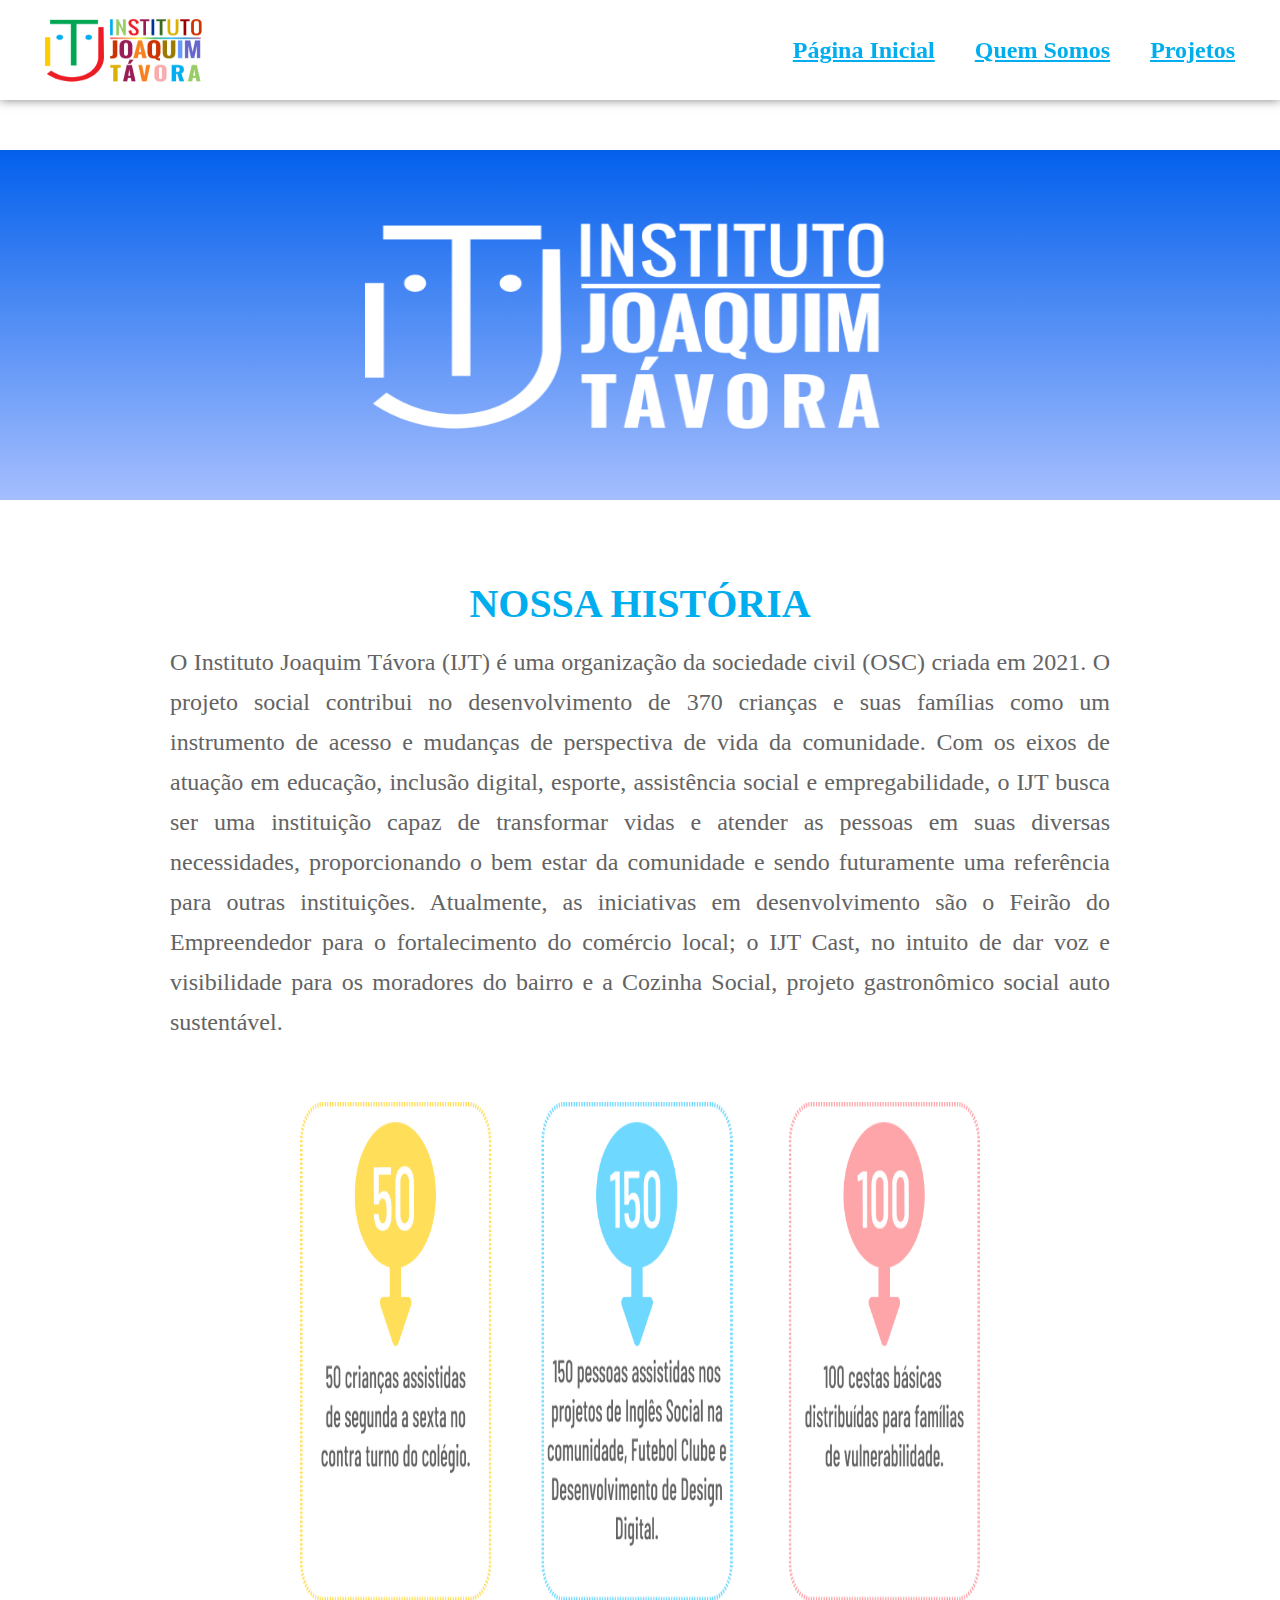
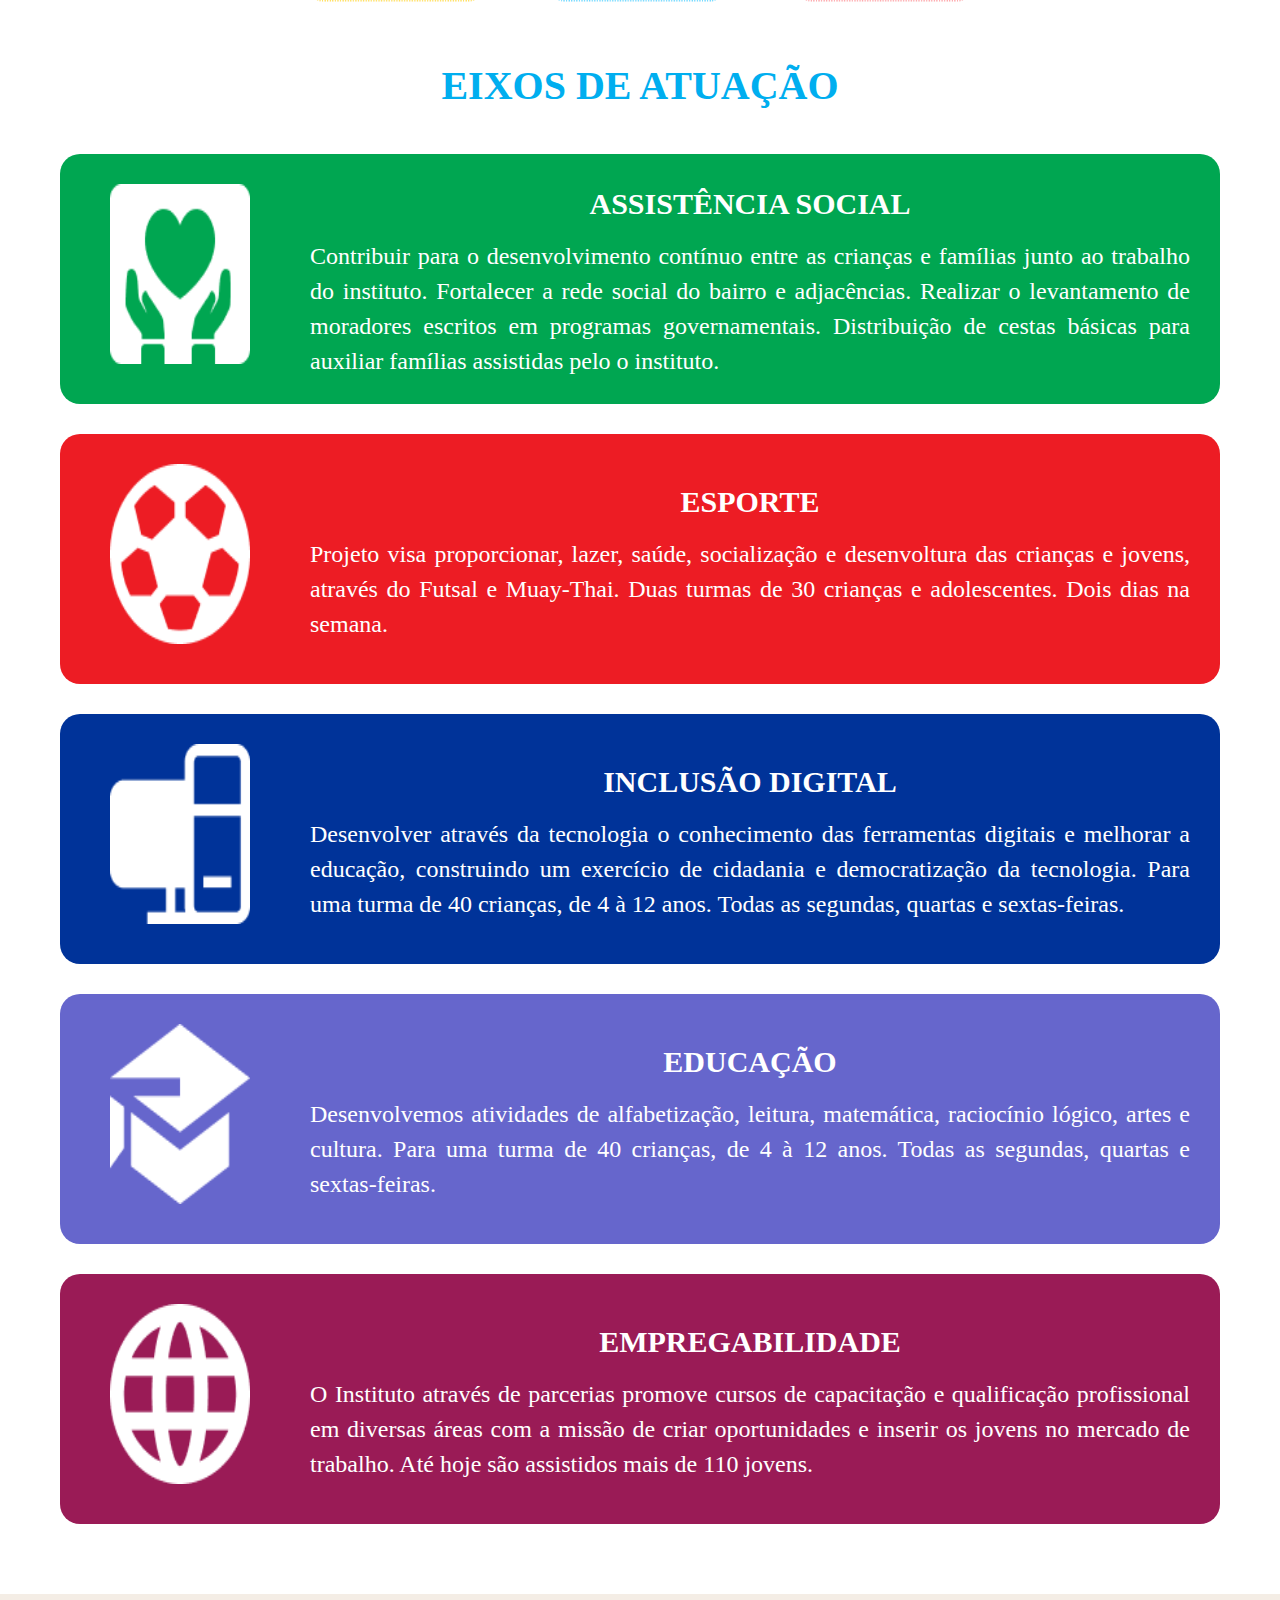
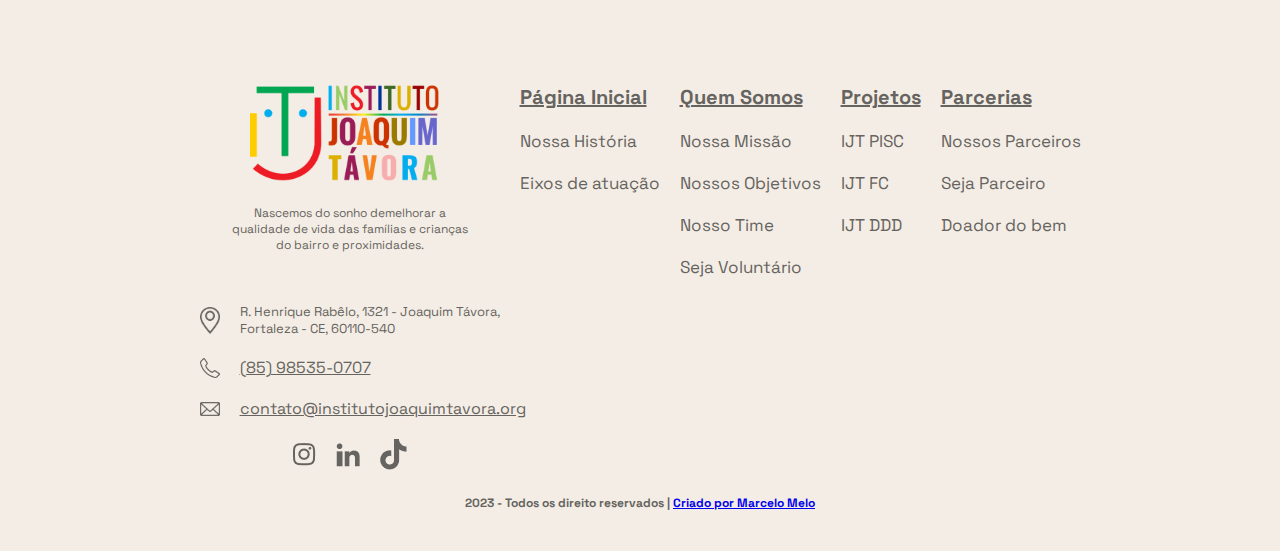
<file: index.html>
<!DOCTYPE html>
<html lang="pt-br">

<head>
  <link rel="preconnect" href="https://fonts.googleapis.com">
  <link rel="preconnect" href="https://fonts.gstatic.com" crossorigin>

  <meta charset="UTF-8" />
  <meta name="viewport" content="width=device-width, initial-scale=1.0" />
  <!-- <link rel="icon" type="image/svg+xml" href="/vite.svg" /> -->

  <!-- Favicon -->
  <link rel="apple-touch-icon" sizes="180x180" href="assets/favicon_packageapple-touch-icon.png">
  <link rel="icon" type="image/png" sizes="32x32" href="assets/favicon_package/favicon-32x32.png">
  <link rel="icon" type="image/png" sizes="16x16" href="assets/favicon_packagefavicon-16x16.png">
  <link rel="manifest" href="assets/favicon_package/site.webmanifest">
  <link rel="mask-icon" href="assets/favicon_package/safari-pinned-tab.svg" color="#5bbad5">
  <meta name="msapplication-TileColor" content="#da532c">
  <meta name="theme-color" content="#ffffff">

  
  <link href="https://fonts.googleapis.com/css2?family=Barlow+Condensed:wght@400;700&family=Roboto:ital,wght@0,400;0,500;0,700;1,400&family=Space+Grotesk:wght@400;700&display=swap" rel="stylesheet">

  <link rel="stylesheet" href="style.css">
  <script src="main.js" defer></script>

  <title>Instituto Joaquim Távora</title>
</head>

<body>
  <header>
    <div class="header">
      <img class="img-header" src="../../assets/logo/logo03peq.png" alt="logo ijt">

      <div class="menu-mobile">
        <button type="button" id="menu" onclick="toggleMenu()">
          <span></span>
          <span></span>
          <span></span>
          <span></span>

        </button>

        <nav id="menuItem">
          <a href="/"><img src="/assets/menu-mobile/img-home.svg" alt=""> Home</a>
          <a href="/about"> <img src="assets/menu-mobile/logo02.svg ">Quem Somos</a>
          <a href="/project"><img src="/assets/menu-mobile/img-projeto.svg">Projetos</a>
          <!-- <a href="/partners"><img src="/assets/menu-mobile/img-parceria.svg">Parceiros</a> -->
        </nav>
      </div>

      <nav id="nav-header" class="nav-header ">
        <a href="/">Página Inicial</a>
        <a href="/about">Quem Somos</a>
        <a href="/project">Projetos</a>
        <!-- <a href="/partners">Parceiros</a> -->
      </nav>

    </div>
  </header>


  <div id="logoP" class="logoP">
    <img src="/assets/logo/logo-branca.png" alt="logo do ijt">
  </div>

  <main>
    <div class="main">
      <div class="main-box1">
        <h1>NOSSA HISTÓRIA</h1>
        <p>
          O Instituto Joaquim Távora (IJT) é uma organização da sociedade civil (OSC) criada em 2021. O projeto social contribui no desenvolvimento de 370 crianças e suas famílias como um instrumento de acesso e mudanças de perspectiva de vida da comunidade.

          Com os eixos de atuação em educação, inclusão digital, esporte, assistência social e empregabilidade, o IJT busca ser uma instituição capaz de transformar vidas e atender as pessoas em suas diversas necessidades, proporcionando o bem estar da comunidade e sendo futuramente uma referência para outras instituições.

          Atualmente, as iniciativas em desenvolvimento são o Feirão do Empreendedor para o fortalecimento do comércio local; o IJT Cast, no intuito de dar voz e visibilidade para os moradores do bairro e a Cozinha Social, projeto gastronômico social auto sustentável.
        </p>
      </div>

      <div class="main-box2">

        <img id="img01" class="img01 " src="/assets/page-home/imagem01-homepage.png" alt="imagem do informe da atuaçao do instituto">

        <img id="img02" class="img02 " src="/assets/page-home/imagem02-homepage.png" alt="imagem do informe da atuaçao do instituto">
      </div>

      <div class="main-box3">
        <h1>
          EIXOS DE ATUAÇÃO
        </h1>

        <div class="card-project">
          <div>
            <img src="../../assets/cards/img04.png" alt="imagem de 2 braços segurando um coraçao">
          </div>

          <div class="card-project-text">
            <h3>
              ASSISTÊNCIA SOCIAL
            </h3>
            <p>
              Contribuir para o desenvolvimento contínuo entre as
              crianças e famílias junto ao trabalho do instituto. Fortalecer
              a rede social do bairro e adjacências. Realizar o levantamento
              de moradores escritos em programas governamentais.
              Distribuição de cestas básicas para auxiliar famílias
              assistidas pelo o instituto.
            </p>
          </div>
        </div>

        <div class="card-project">
          <div>
            <img src="../../assets/cards/img05.png" alt="imagem de uma bola de futebol">
          </div>

          <div class="card-project-text">
            <h3>
              ESPORTE
            </h3>
            <p>
              Projeto visa proporcionar, lazer, saúde, socialização e
              desenvoltura das crianças e jovens, através do Futsal e
              Muay-Thai. Duas turmas de 30 crianças e adolescentes. Dois dias na semana.
            </p>
          </div>
        </div>

        <div class="card-project">
          <div>
            <img src="../../assets/cards/img06.png" alt="imagem de um computador">
          </div>

          <div class="card-project-text">
            <h3>
              INCLUSÃO DIGITAL
            </h3>
            <p>
              Desenvolver através da tecnologia o conhecimento das
              ferramentas digitais e melhorar a educação, construindo
              um exercício de cidadania e democratização da
              tecnologia. Para uma turma de 40 crianças, de 4 à 12
              anos. Todas as segundas, quartas e sextas-feiras.
            </p>
          </div>
        </div>

        <div class="card-project">
          <div>
            <img src="../../assets/cards/img07.png" alt="imagem de um capelo">
          </div>

          <div class="card-project-text">
            <h3>
              EDUCAÇÃO
            </h3>
            <p>
              Desenvolvemos atividades de alfabetização, leitura,
              matemática, raciocínio lógico, artes e cultura. Para uma
              turma de 40 crianças, de 4 à 12 anos. Todas as segundas,
              quartas e sextas-feiras.
            </p>
          </div>
        </div>

        <div class="card-project">
          <div>
            <img src="../../assets/cards/img08.png" alt="imagem de um globo">
          </div>

          <div class="card-project-text">
            <h3>
              EMPREGABILIDADE
            </h3>
            <p>
              O Instituto através de parcerias promove cursos de capacitação
              e qualificação profissional em diversas áreas com a missão de
              criar oportunidades e inserir os jovens no mercado de trabalho.
              Até hoje são assistidos mais de 110 jovens.
            </p>
          </div>
        </div>

      </div>
    </div>
  </main>

  <footer>
    <div class="footer">
      <div id="footer-box01" class="footer-box01 ">
        <div class="footer-box">
          <div class="footer-logo">
            <img src="./assets/logo/logo04med.png" alt="logo ijt">
          </div>

          <p>
            Nascemos do sonho demelhorar a qualidade de vida das famílias e crianças do bairro e proximidades.
          </p>
        </div>

        <div class="wrap-card-footer">
          <div class="card-footer">
            <img src="/assets/footer/img-gps.png" alt="imagem de um simbolo de localizador gps">
            <span>
              R. Henrique Rabêlo, 1321 - Joaquim Távora, Fortaleza - CE, 60110-540
            </span>
          </div>

          <div class="card-footer">
            <img src="/assets/footer/img-cel.png" alt="imagem de um simbolo de celular">
            <a href="tel:+5585985350707"> (85) 98535-0707</a>
          </div>

          <div class="card-footer">
            <img src="/assets/footer/img-carta.png" alt="imagem de um simbolo de uma carta">
            <a href="mailto:contato@institutojoaquimtavora.com.br">contato@institutojoaquimtavora.org</a>
          </div>

          <div class="card-footer-2">
            <a href="https://www.instagram.com/institutojoaquimtavora/" target="_blank">
              <img src="/assets/footer/logo-instagram.png" alt="logo instagram">
            </a>

            <a href="#" target="_blank">
              <img src="/assets/footer/logo-linkedin.png" alt="logo linkedin">
            </a>

            <a href="#" target="_blank">
              <img src="/assets/footer/logo-tiktok.png" alt="logo ticktok">
            </a>

          </div>
        </div>
      </div>

      <div id="footer-box02" class="footer-box02 ">
        <div class="footer-content">
          <a href="http:/">Página Inicial</a>
          <span>Nossa História</span>
          <span>Eixos de atuação</span>
        </div>

        <div class="footer-content">
          <a href="http:/about">Quem Somos</a>
          <span>Nossa Missão</span>
          <span>Nossos Objetivos</span>
          <span>Nosso Time</span>
          <span>Seja Voluntário</span>
        </div>

        <div class="footer-content">
          <a href="http:/project">Projetos</a>
          <span>IJT PISC</span>
          <span>IJT FC</span>
          <span>IJT DDD</span>
        </div>

        <div class="footer-content">
          <a href="http:/partners">Parcerias</a>
          <span>Nossos Parceiros</span>
          <span>Seja Parceiro</span>
          <span>Doador do bem</span>
        </div>
      </div>
    </div>
    <div class="footer-ano">
      <span>2023 - Todos os direito reservados | <a href="https://github.com/MarcelloMello90">Criado por Marcelo Melo</a></span>
    </div>
  </footer>

</body>

</html>
</file>
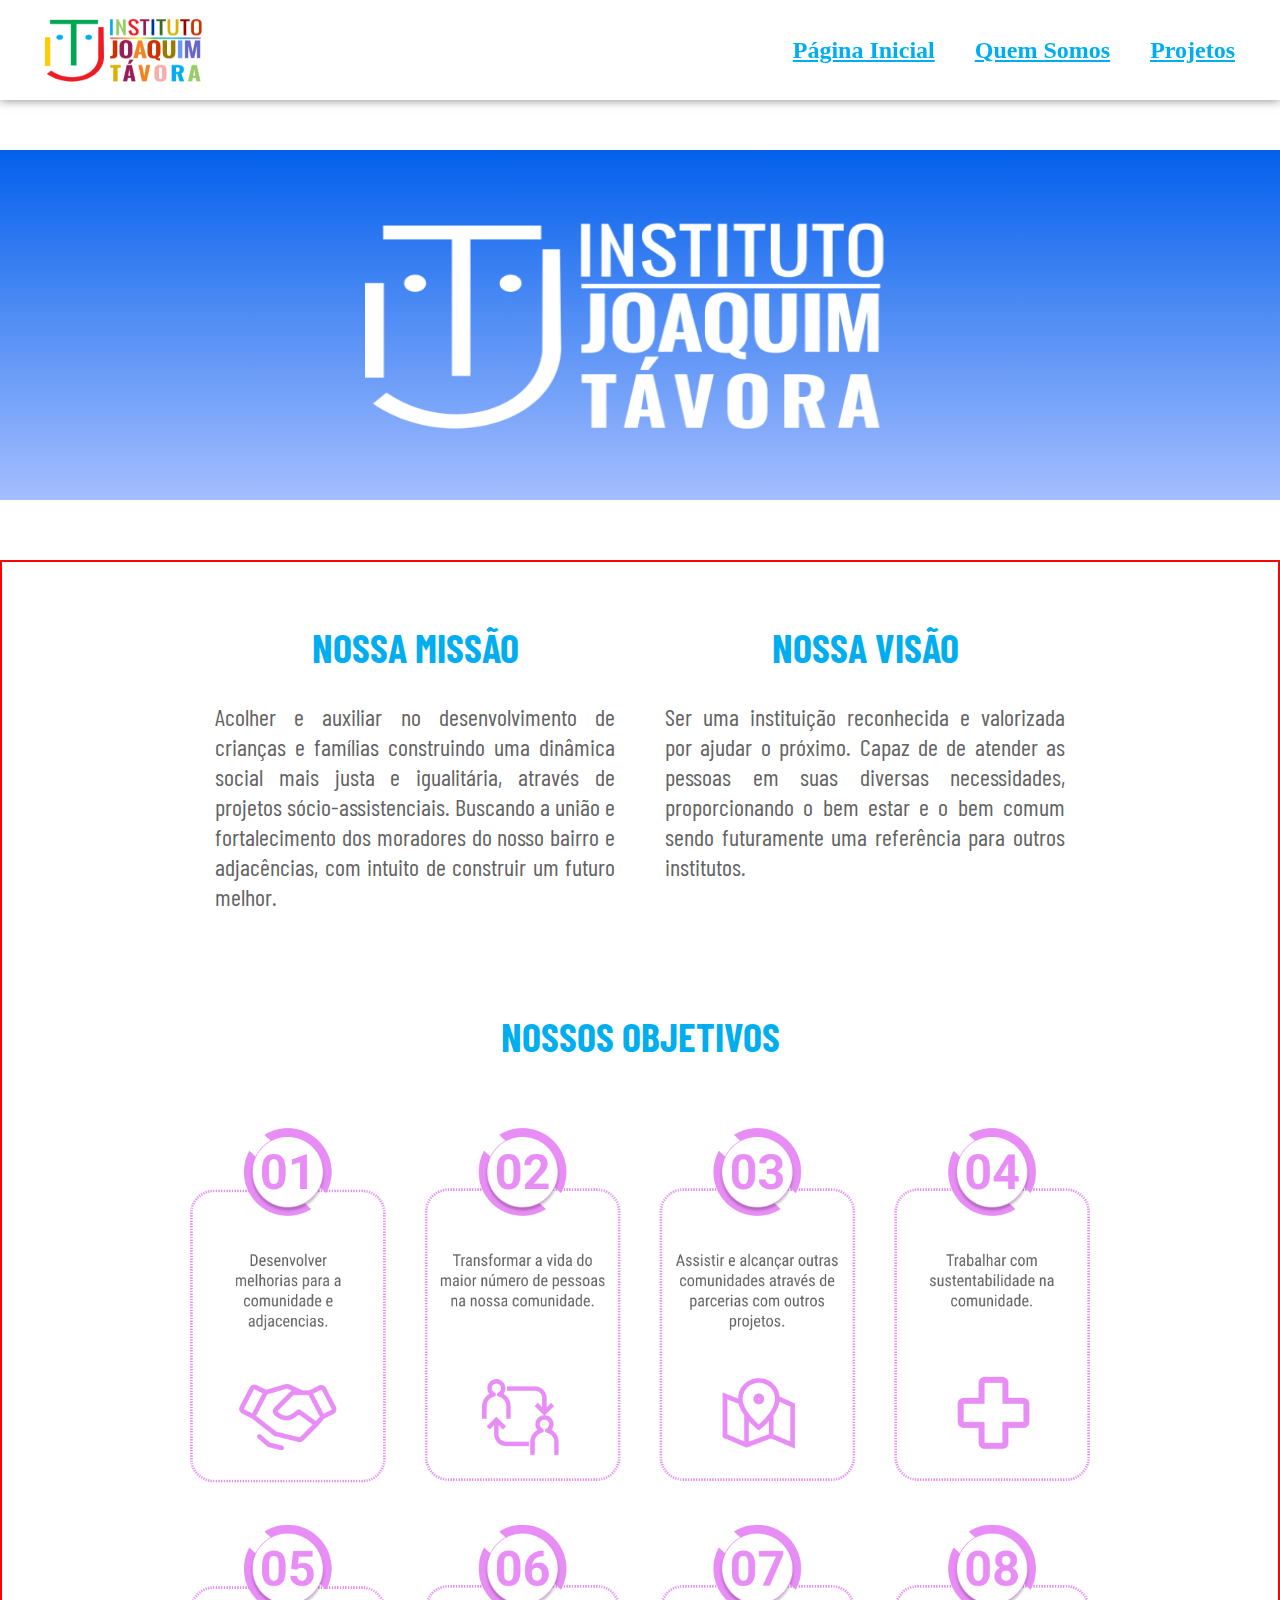
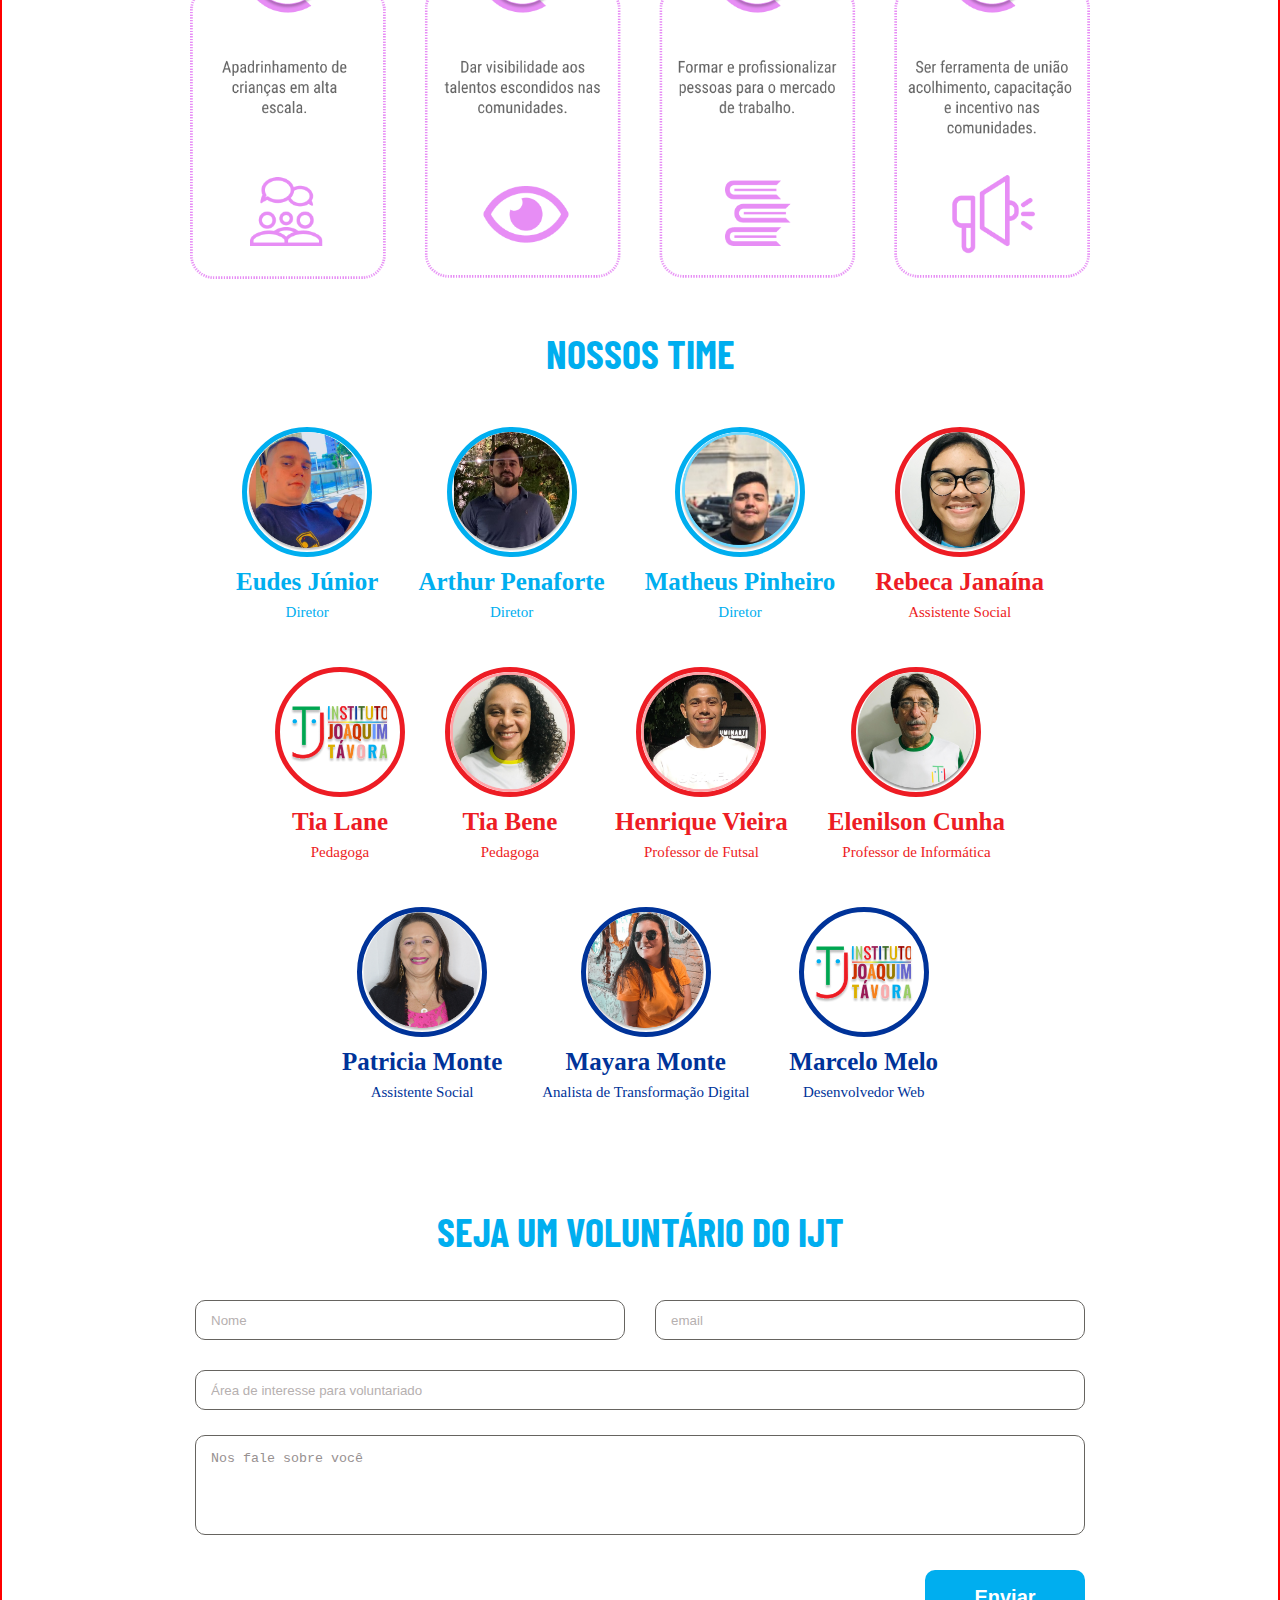
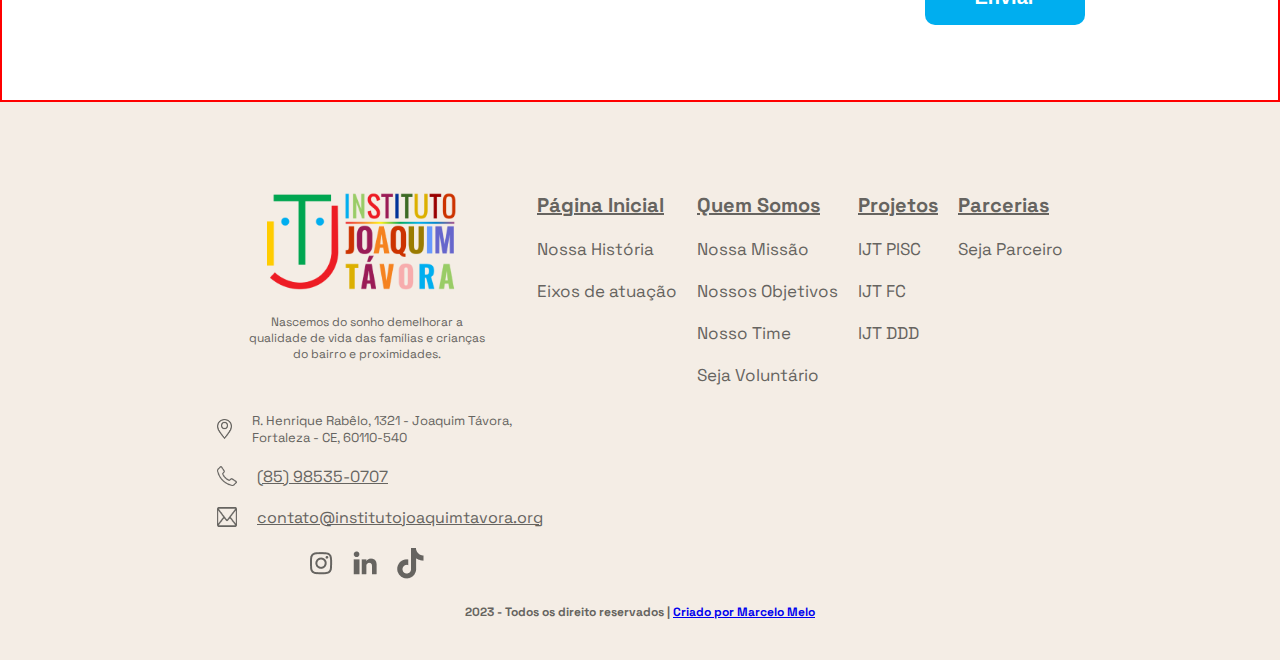
<file: about/index.html>
<!DOCTYPE html>
<html lang="pt-br">
  <head>
    <link rel="preconnect" href="https://fonts.googleapis.com">
    <link rel="preconnect" href="https://fonts.gstatic.com" crossorigin>
      
    <meta charset="UTF-8" />
    <meta name="viewport" content="width=device-width, initial-scale=1.0" />
    <!-- <link rel="icon" type="image/svg+xml" href="/vite.svg" /> -->

    <!-- Favicon -->
    <link rel="apple-touch-icon" sizes="180x180" href="../../assets/favicon_packageapple-touch-icon.png">
    <link rel="icon" type="image/png" sizes="32x32" href="../../assets/favicon_package/favicon-32x32.png">
    <link rel="icon" type="image/png" sizes="16x16" href="../../assets/favicon_packagefavicon-16x16.png">
    <link rel="manifest" href="../../assets/favicon_package/site.webmanifest">
    <link rel="mask-icon" href="../../assets/favicon_package/safari-pinned-tab.svg"color="#5bbad5">
    <meta name="msapplication-TileColor" content="#da532c">
    <meta name="theme-color" content="#ffffff">

    <link href="https://fonts.googleapis.com/css2?family=Barlow+Condensed:wght@400;700&family=Roboto:ital,wght@0,400;0,500;0,700;1,400&family=Space+Grotesk:wght@400;700&display=swap" rel="stylesheet">

    <link rel="stylesheet" href="/about/about.css">
    <script src="/main.js" defer></script>


    <title>IJT - Quem somos</title>
  </head>
  <body>
    <header>
      <div class="header">
        <img class="img-header" src="../../assets/logo/logo03peq.png" alt="logo ijt">
      
        <div class="menu-mobile">
          <button type="button" id="menu" onclick="toggleMenu()">
            <span></span>
            <span></span>
            <span></span>
            <span></span>
  
          </button>
          <nav id="menuItem">
            <a href="/"><img src="/assets/menu-mobile/img-home.svg" alt=""> Home</a>
            <a href="/about"> <img src="/assets/menu-mobile/logo02.svg ">Quem Somos</a>
            <a href="/project"><img src="/assets/menu-mobile/img-projeto.svg">Projetos</a>
            <!-- <a href="/partners"><img src="/assets/menu-mobile/img-parceria.svg">Parceiros</a> -->
          </nav>
        </div>

        <nav id="nav-header" class="nav-header ">
          <a  href="/">Página Inicial</a>
          <a href="/about">Quem Somos</a>
          <a href="/project">Projetos</a>
          <!-- <a href="/partners">Parceiros</a> -->
        </nav>
      </div>
    </header>

    <div id="logoP" class="logoP">
      <img src="/assets/logo/logo-branca.png" alt="logo do ijt">
   </div>
    
    <main>
      <div id="main-box1">
        <div id="wrap-main-box1">
          <div id="content-main-box1">
            <h1> NOSSA MISSÃO </h1>
            <p>
              Acolher e auxiliar no desenvolvimento de
              crianças e famílias construindo uma dinâmica
              social mais justa e igualitária, através de
              projetos sócio-assistenciais. Buscando a união
              e fortalecimento dos moradores do nosso
              bairro e adjacências, com intuito de construir
              um futuro melhor.
            </p>
          </div>
  
          <div id="content-main-box1">
            <h1> NOSSA VISÃO </h1>
            <p>
              Ser uma instituição reconhecida 
              e valorizada por ajudar o próximo. Capaz de
              de atender as pessoas em suas diversas necessidades, proporcionando o bem estar e o bem comum sendo futuramente uma referência para outros institutos.
            </p>
          </div>
        </div>
      </div>


      <div id="main-box2">

        <div id="wrap-main-box2">
          <h1> NOSSOS OBJETIVOS </h1>
          <img src="/assets/card-page-about/main/img.png" alt="imagem da relaçao de objetivos do itj">
        </div>

        <div id="wrap-mobile-main-box2">
          <h1> NOSSOS OBJETIVOS </h1>
          <img src="/assets/card-page-about/main/img-mobile.png" alt="imagem da relaçao de objetivos do itj">
        </div>
      </div>


      <div id="main-box3">
        <h1> NOSSOS TIME</h1>
        <div id="wraper-mobile-main-box3" >
          <div id="wrap01-mobile">
            <details >
              <summary>
                <span class="summary-title">DIRETORIA</span>
              </summary>
                           
              <div class="summary-content">
                <div id="box02-mobile">
                  <div id="content-box02-mobile">
                    <img src="/assets/card-page-about/eudes.png" alt="foto eudes">
                    <p> Eudes Júnior </p>
                    <span> Diretor</span>
                  </div>
  
                  <div id="content-box02-mobile">
                    <img src="/assets/card-page-about/arthur.png" alt="foto eudes">
                    <p> Arthur Penaforte </p>
                    <span> Diretor</span>
                  </div>
  
                  <div id="content-box02-mobile">
                    <img src="/assets/card-page-about/matheus.png" alt="foto eudes">
                    <p> Matheus Pinheiro </p>
                    <span> Diretor</span>
                  </div>
                </div>
              </div>
            </details>
          </div>

          <div id="wrap02-mobile">
            <details >
              <summary>
                <span class="summary-title2">
                  TIME TÉCNICO
                </span>
              </summary>
                           
              <div class="summary-content">
                <div id="box02-mobile">
                  <div id="content-box02-mobile">
                    <img src="/assets/card-page-about/rebeca.png" alt="foto eudes">
                    <p> Rebeca Janaína </p>
                    <span> Assistente Social</span>
                  </div>
    
                  <div id="content-box02-mobile">
                    <img src="/assets/card-page-about/lane.png" alt="foto eudes">
                    <p> Tia Lane </p>
                    <span> Pedagoga </span>
                  </div>
    
                  <div id="content-box02-mobile">
                    <img src="/assets/card-page-about/bene.png" alt="foto eudes">
                    <p> Tia Bene </p>
                    <span> Pedagoga </span>
                  </div>
    
                  <div id="content-box02-mobile">
                    <img src="/assets/card-page-about/henrique.png" alt="foto eudes">
                    <p> Henrique Vieira </p>
                    <span> Professor de Futsal</span>
                  </div>
    
                  <div id="content-box02-mobile">
                    <img src="/assets/card-page-about/elenilson.png" alt="foto eudes">
                    <p> Elenilson Cunha </p>
                    <span> Professor de Informática <span>
                  </div>
                </div>
              </div>
            </details>
          </div>

          <div id="wrap03-mobile">
            <details >
              <summary>
                <span class="summary-title3">VOLUNTÁRIOS</span>
              </summary>
                           
              <div class="summary-content">
                <div id="box02-mobile">
                  <div id="content-box02-mobile">
                    <img src="/assets/card-page-about/patricia.png" alt="foto eudes">
                    <p> Patricia Monte </p>
                    <span> Assistente Social </span>
                  </div>
    
                  <div id="content-box02-mobile">
                    <img src="/assets/card-page-about/may.png" alt="foto eudes">
                    <p> Mayara Monte </p>
                    <span> Analista de TransformaçãoDigital</span>
                  </div>
    
                  <div id="content-box02-mobile">
                    <img src="/assets/card-page-about/lane.png" alt="foto eudes">
                    <p> Marcelo Melo </p>
                    <span> Desenvolvedor Web</span>
                  </div>
                </div>
              </div>
            </details>
          </div>
        </div>

        <div id="wraper-main-box3">
          <div id="content-box01">
            <img src="/assets/card-page-about/eudes.png" alt="foto eudes">
            <p> Eudes Júnior </p>
            <span> Diretor</span>
          </div>

          <div id="content-box01">
            <img src="/assets/card-page-about/arthur.png" alt="foto eudes">
            <p> Arthur Penaforte </p>
            <span> Diretor</span>
          </div>

          <div id="content-box01">
            <img src="/assets/card-page-about/matheus.png" alt="foto eudes">
            <p> Matheus Pinheiro </p>
            <span> Diretor</span>
          </div>

          <div id="content-box02">
            <img src="/assets/card-page-about/rebeca.png" alt="foto eudes">
            <p> Rebeca Janaína </p>
            <span> Assistente Social</span>
          </div>

          <div id="content-box02">
            <img src="/assets/card-page-about/lane.png" alt="foto eudes">
            <p> Tia Lane </p>
            <span> Pedagoga </span>
          </div>

          <div id="content-box02">
            <img src="/assets/card-page-about/bene.png" alt="foto eudes">
            <p> Tia Bene </p>
            <span> Pedagoga </span>
          </div>

          <div id="content-box02">
            <img src="/assets/card-page-about/henrique.png" alt="foto eudes">
            <p> Henrique Vieira </p>
            <span> Professor de Futsal</span>
          </div>

          <div id="content-box02">
            <img src="/assets/card-page-about/elenilson.png" alt="foto eudes">
            <p> Elenilson Cunha </p>
            <span> Professor de Informática<span>
          </div>

          <div id="content-box03">
            <img src="/assets/card-page-about/patricia.png" alt="foto eudes">
            <p> Patricia Monte </p>
            <span> Assistente Social </span>
          </div>

          <div id="content-box03">
            <img src="/assets/card-page-about/may.png" alt="foto eudes">
            <p> Mayara Monte </p>
            <span> 
              Analista de Transformação Digital
            <span>
          </div>

          <div id="content-box03">
            <img src="/assets/card-page-about/lane.png" alt="foto eudes">
            <p> Marcelo Melo </p>
            <span> Desenvolvedor Web</span>
          </div>
        </div>
      </div>


      <div id="main-box4">
        <div id="form-box04">
          <h1> SEJA UM VOLUNTÁRIO DO IJT </h1>
          <div id="box-form-mobile">
            <form id="form-mobile" action="https://formsubmit.co/contato@institutojoaquimtavora.org" method="POST">
              <label for="nome"></label>
              <input type="text" id="nome" name="nome" placeholder="Nome" required>
    
              <label for="email"></label>
              <input type="email" id="email" name="email" placeholder="email"  required>
    
              <label for="area_interesse"></label>
              <input type="text" id="area_interesse" name="area_interesse"  placeholder="Área de interesse para voluntariado"  required>
    
           
              <textarea id="mensagem" name="mensagem" placeholder="Nos fale sobre você"></textarea>
    
              <button   type="submit">Enviar</button>
            </form>
          </div>

          <div id="box-form">
            <form id="form" action="https://formsubmit.co/contato@institutojoaquimtavora.org" method="POST">
              <div class="wrap-input-mobile">
                <label for="nome"></label>
                <input type="text" id="nome" name="nome" placeholder="Nome" required>
      
                <label for="email"></label>
                <input type="email" id="email" name="email" placeholder="email"  required>

              </div>
    
              <label for="area_interesse"></label>
              <input type="text" id="area_interesse" name="area_interesse"  placeholder="Área de interesse para voluntariado"  required>
    
           
              <textarea id="mensagem" name="mensagem" placeholder="Nos fale sobre você"></textarea>
    
              <button   type="submit">Enviar</button>
            </form>
          </div>

        </div>
      </div>

    </main>
    
    <footer>
      <div class="footer">
        <div id="footer-box01" class="footer-box01 ">
          <div class="footer-box">
            <div class="footer-logo">
              <img src="../../assets/logo/logo04med.png" alt="logo ijt">
            </div> 
            
            <p>
              Nascemos do sonho demelhorar a qualidade de vida das famílias e crianças do bairro e proximidades.
            </p>
          </div>
  
          <div class="wrap-card-footer">
            <div class="card-footer">
              <img src="/assets/footer/img-gps.png" alt="imagem de um simbolo de localizador gps">
              <span>
                R. Henrique Rabêlo, 1321 - Joaquim Távora, Fortaleza - CE, 60110-540
              </span>
            </div>
  
            <div class="card-footer">
              <img src="/assets/footer/img-cel.png" alt="imagem de um simbolo de celular">
              <a href="tel:+5585985350707"> (85) 98535-0707</a>
            </div>
  
            <div class="card-footer">
              <img src="/assets/footer/img-carta.png" alt="imagem de um simbolo de uma carta">
              <a href="mailto:contato@institutojoaquimtavora.com.br">contato@institutojoaquimtavora.org</a>
            </div>
  
            <div class="card-footer-2">
              <a href="https://www.instagram.com/institutojoaquimtavora/" target="_blank">
                <img src="/assets/footer/logo-instagram.png" alt="logo instagram">
              </a>
  
              <a href="#" target="_blank">
                <img src="/assets/footer/logo-linkedin.png" alt="logo linkedin">
              </a>
  
              <a href="#" target="_blank">
                <img src="/assets/footer/logo-tiktok.png" alt="logo ticktok">
              </a>
  
            </div>
          </div>
        </div>

        <div id="footer-box02" class="footer-box02 ">
          <div class="footer-content">
            <a href="http:/">Página Inicial</a>
            <span>Nossa História</span>
            <span>Eixos de atuação</span>
          </div>

          <div class="footer-content">
            <a href="http:/about">Quem Somos</a>
            <span>Nossa Missão</span>
            <span>Nossos Objetivos</span>
            <span>Nosso Time</span>
            <span>Seja Voluntário</span>
          </div>

          <div class="footer-content">
            <a href="http:/project">Projetos</a>
            <span>IJT PISC</span>
            <span>IJT FC</span>
            <span>IJT DDD</span>
          </div>

          <div class="footer-content">
            <a href="http:/partners">Parcerias</a>
            <!-- <span>Nossos Parceiros</span> -->
            <span>Seja Parceiro</span>
            <!-- <span>Doador do bem</span> -->
          </div>
        </div>
      </div> 
      <div class="footer-ano">
        <span>2023 - Todos os direito reservados | <a href="https://github.com/MarcelloMello90">Criado por Marcelo Melo</a></span>
      </div>
    </footer>
  </body>
</html>
</file>
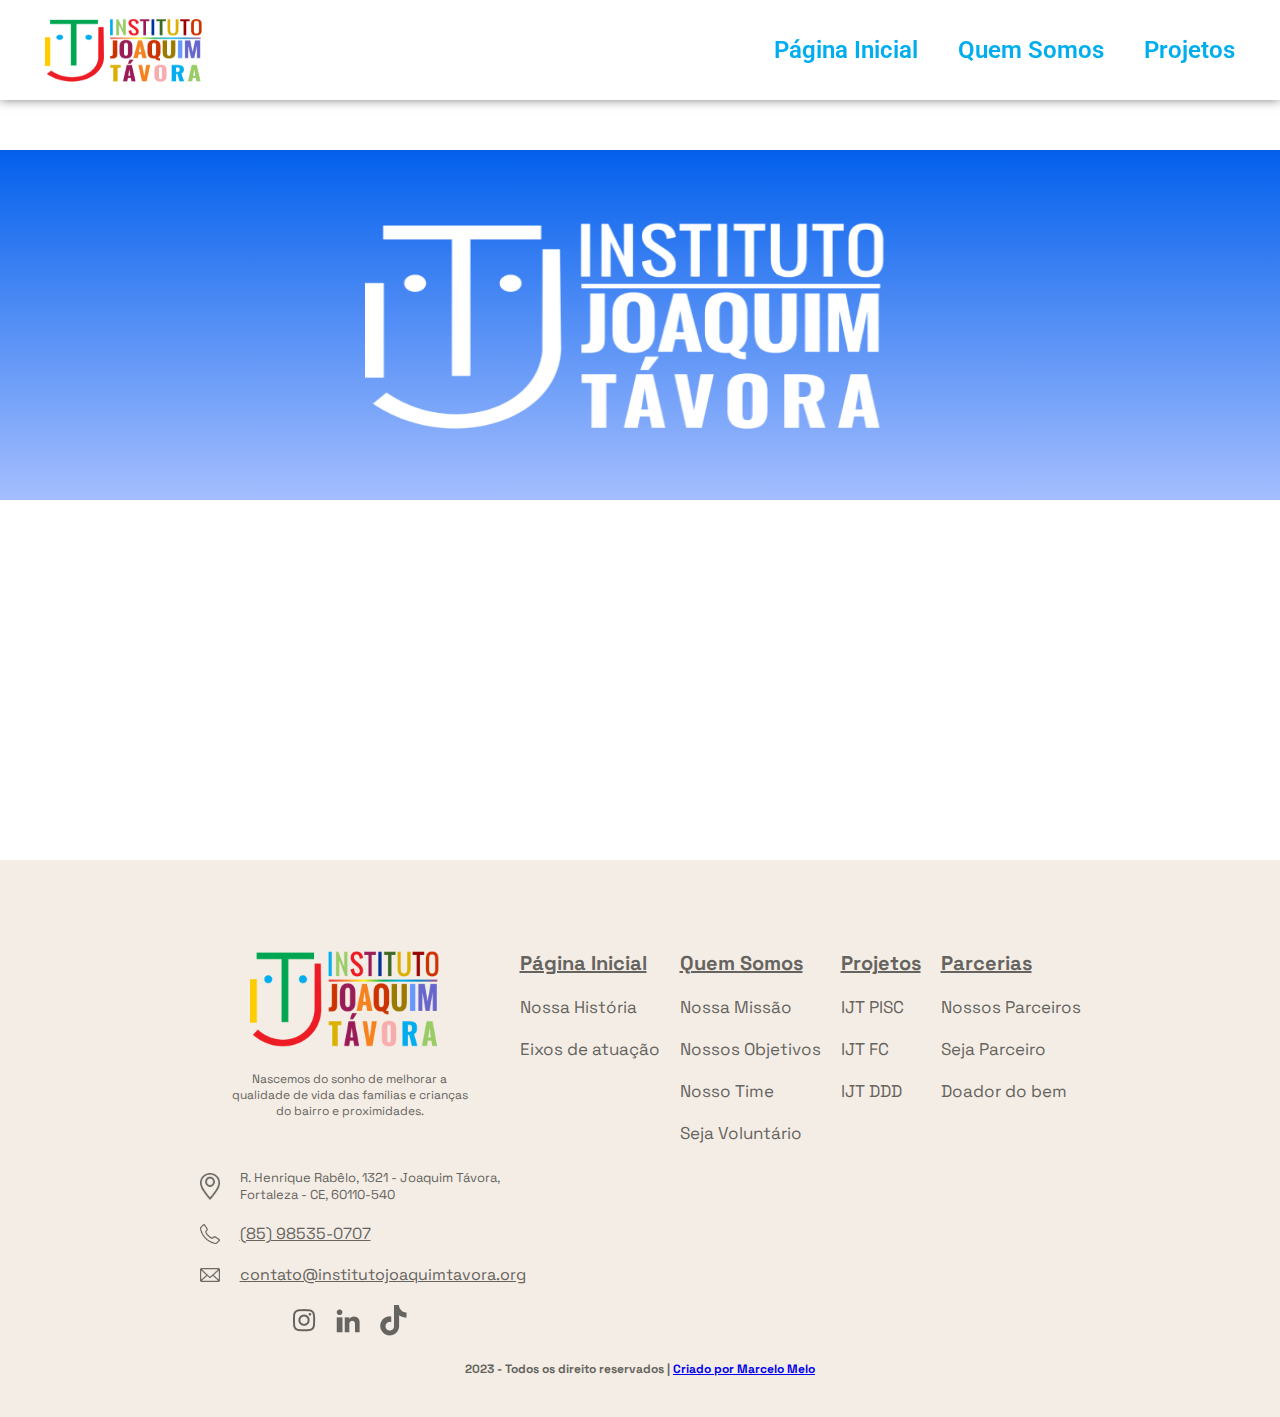
<file: partners/index.html>
<!DOCTYPE html>
<html lang="pt-br">
  <head>
    <link rel="preconnect" href="https://fonts.googleapis.com">
    <link rel="preconnect" href="https://fonts.gstatic.com" crossorigin>
      
    <meta charset="UTF-8" />
    <meta name="viewport" content="width=device-width, initial-scale=1.0" />
    <!-- <link rel="icon" type="image/svg+xml" href="/vite.svg" /> -->

    <!-- Favicon -->
    <link rel="apple-touch-icon" sizes="180x180" href="../../assets/favicon_packageapple-touch-icon.png">
    <link rel="icon" type="image/png" sizes="32x32" href="../../assets/favicon_package/favicon-32x32.png">
    <link rel="icon" type="image/png" sizes="16x16" href="../../assets/favicon_packagefavicon-16x16.png">
    <link rel="manifest" href="../../assets/favicon_package/site.webmanifest">
    <link rel="mask-icon" href="../../assets/favicon_package/safari-pinned-tab.svg"color="#5bbad5">
    <meta name="msapplication-TileColor" content="#da532c">
    <meta name="theme-color" content="#ffffff">

    <link href="https://fonts.googleapis.com/css2?family=Barlow+Condensed:wght@400;700&family=Roboto:ital,wght@0,400;0,500;0,700;1,400&family=Space+Grotesk:wght@400;700&display=swap" rel="stylesheet">

    <link rel="stylesheet" href="/partners/partners.css">
    <script src="/main.js" defer></script>


    <title>IJT - Quem somos</title>
  </head>
  <body>
    <header>
      <div class="header">
        <img class="img-header" src="../../assets/logo/logo03peq.png" alt="logo ijt">
      
        <div class="menu-mobile">
          <button type="button" id="menu" onclick="toggleMenu()">
            <span></span>
            <span></span>
            <span></span>
            <span></span>
  
          </button>
          <nav id="menuItem">
            <a href="/"><img src="/assets/menu-mobile/img-home.svg" alt=""> Home</a>
            <a href="/about"> <img src="/assets/menu-mobile/logo02.svg ">Quem Somos</a>
            <a href="/project"><img src="/assets/menu-mobile/img-projeto.svg">Projetos</a>
            <!-- <a href="/partners"><img src="/assets/menu-mobile/img-parceria.svg">Parceiros</a> -->
          </nav>
        </div>

        <nav id="nav-header" class="nav-header ">
          <a  href="/">Página Inicial</a>
          <a href="/about">Quem Somos</a>
          <a href="/project">Projetos</a>
          <!-- <a href="/partners">Parceiros</a> -->
        </nav>
  
      </div>
    </header>

    <div id="logoP" class="logoP">
      <img src="/assets/logo/logo-branca.png" alt="logo do ijt">
    </div>

    <main>
      <div id="main">

        <!-- <div id="gallery">
          <img src="/assets/partners/atrConstrucoes2.png" alt="">
          <img src="/assets/partners/chaplin.png" alt="">
          <img src="/assets/partners/fatimaBolo.png" alt="">
          <img src="/assets/partners/jozi.png" alt="">
          <img src="/assets/partners/motos.png" alt="">
          <img src="/assets/partners/secContabilidade.png" alt="">
          <img src="/assets/partners/texnet.png" alt="">
          <img src="/assets/partners/uninassau.png" alt="">
  
        </div> -->
      </div>
    </main>
    
    
    
    <footer>
      <div class="footer">
        <div id="footer-box01" class="footer-box01 ">
          <div class="footer-box">
            <div class="footer-logo">
              <img src="../../assets/logo/logo04med.png" alt="logo ijt">
            </div> 
            
            <p>
              Nascemos do sonho de melhorar a qualidade de vida das famílias e crianças do bairro e proximidades.
            </p>
          </div>
  
          <div class="wrap-card-footer">
            <div class="card-footer">
              <img src="/assets/footer/img-gps.png" alt="imagem de um simbolo de localizador gps">
              <span>
                R. Henrique Rabêlo, 1321 - Joaquim Távora, Fortaleza - CE, 60110-540
              </span>
            </div>
  
            <div class="card-footer">
              <img src="/assets/footer/img-cel.png" alt="imagem de um simbolo de celular">
              <a href="tel:+5585985350707"> (85) 98535-0707</a>
            </div>
  
            <div class="card-footer">
              <img src="/assets/footer/img-carta.png" alt="imagem de um simbolo de uma carta">
              <a href="mailto:contato@institutojoaquimtavora.com.br">contato@institutojoaquimtavora.org</a>
            </div>
  
            <div class="card-footer-2">
              <a href="https://www.instagram.com/institutojoaquimtavora/" target="_blank">
                <img src="/assets/footer/logo-instagram.png" alt="logo instagram">
              </a>
  
              <a href="#" target="_blank">
                <img src="/assets/footer/logo-linkedin.png" alt="logo linkedin">
              </a>
  
              <a href="#" target="_blank">
                <img src="/assets/footer/logo-tiktok.png" alt="logo ticktok">
              </a>
  
            </div>
          </div>
        </div>

        <div id="footer-box02" class="footer-box02 ">
          <div class="footer-content">
            <a href="http:/">Página Inicial</a>
            <span>Nossa História</span>
            <span>Eixos de atuação</span>
          </div>

          <div class="footer-content">
            <a href="http:/about">Quem Somos</a>
            <span>Nossa Missão</span>
            <span>Nossos Objetivos</span>
            <span>Nosso Time</span>
            <span>Seja Voluntário</span>
          </div>

          <div class="footer-content">
            <a href="http:/project">Projetos</a>
            <span>IJT PISC</span>
            <span>IJT FC</span>
            <span>IJT DDD</span>
          </div>

          <div class="footer-content">
            <a href="http:/partners">Parcerias</a>
            <span>Nossos Parceiros</span>
            <span>Seja Parceiro</span>
            <span>Doador do bem</span>
          </div>
        </div>
      </div> 
      <div class="footer-ano">
        <span>2023 - Todos os direito reservados | <a href="https://github.com/MarcelloMello90">Criado por Marcelo Melo</a></span>
      </div>
    </footer>
  </body>
</html>
</file>
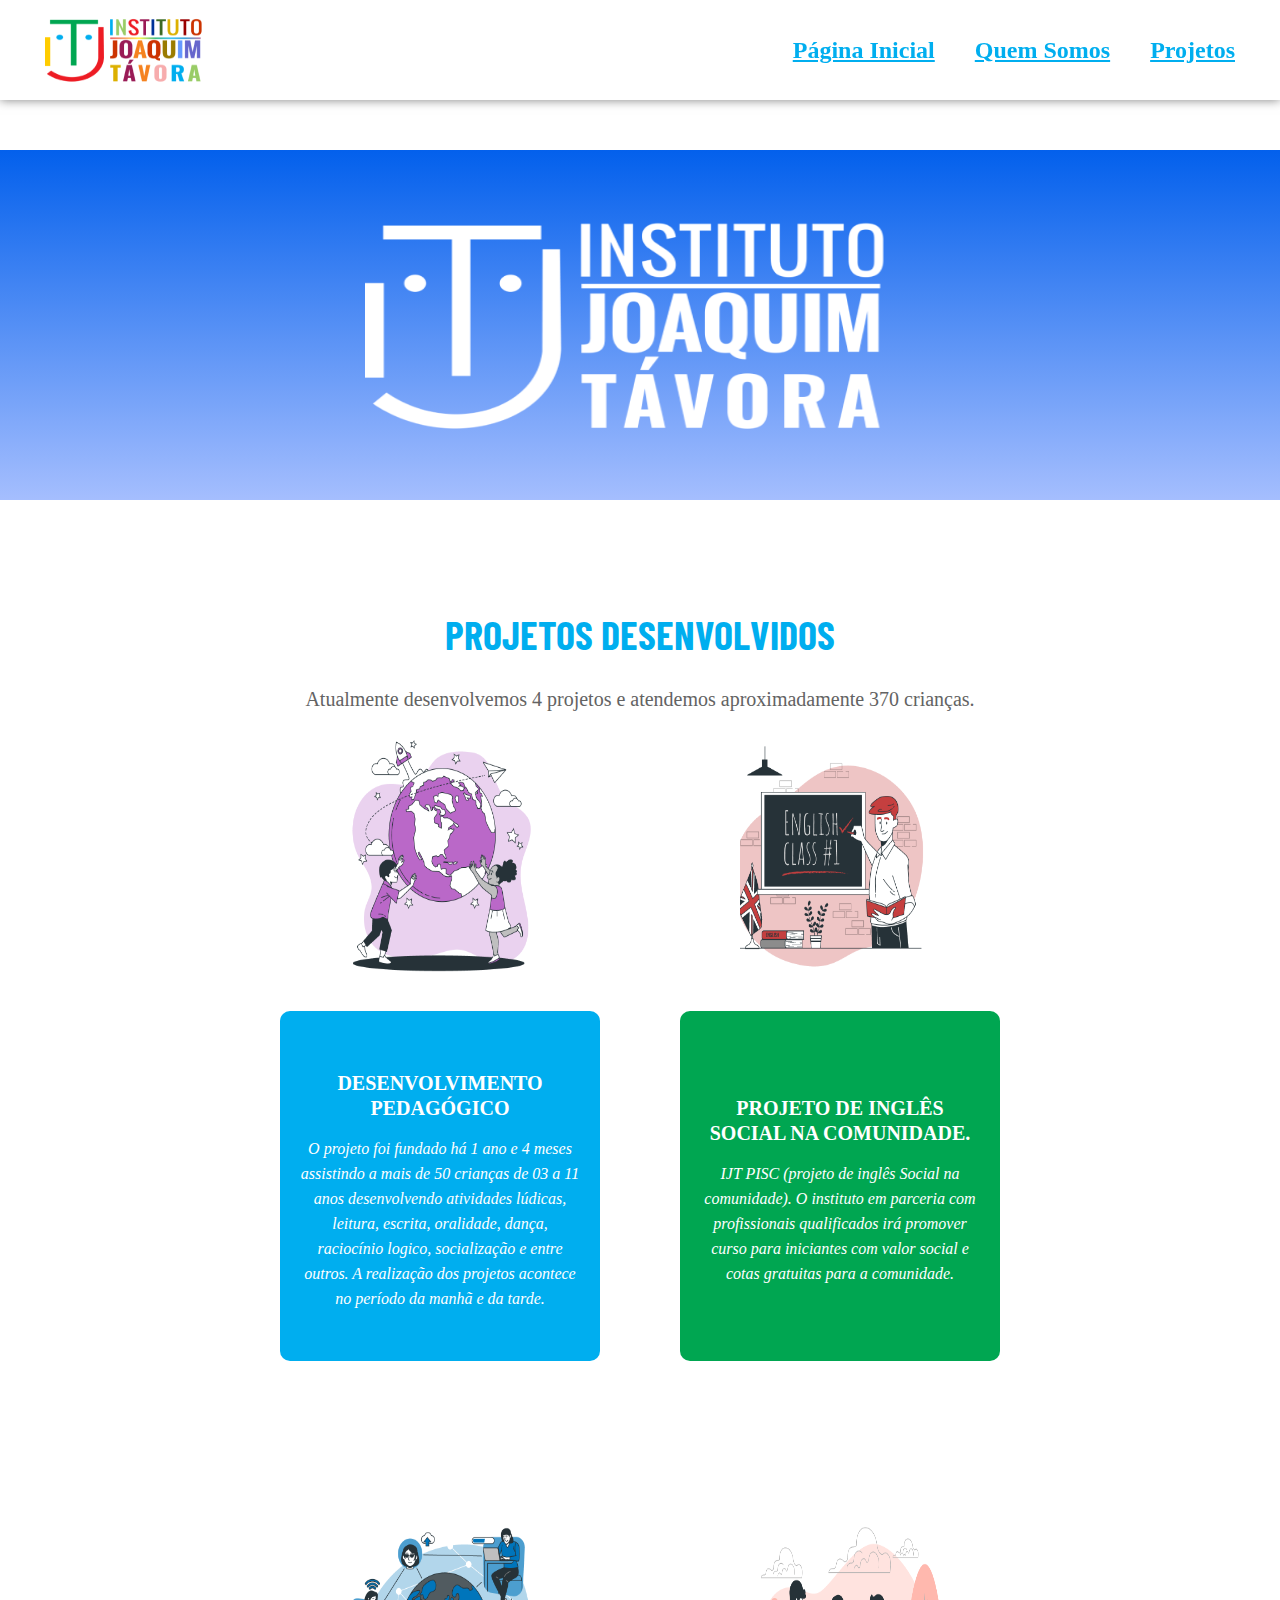
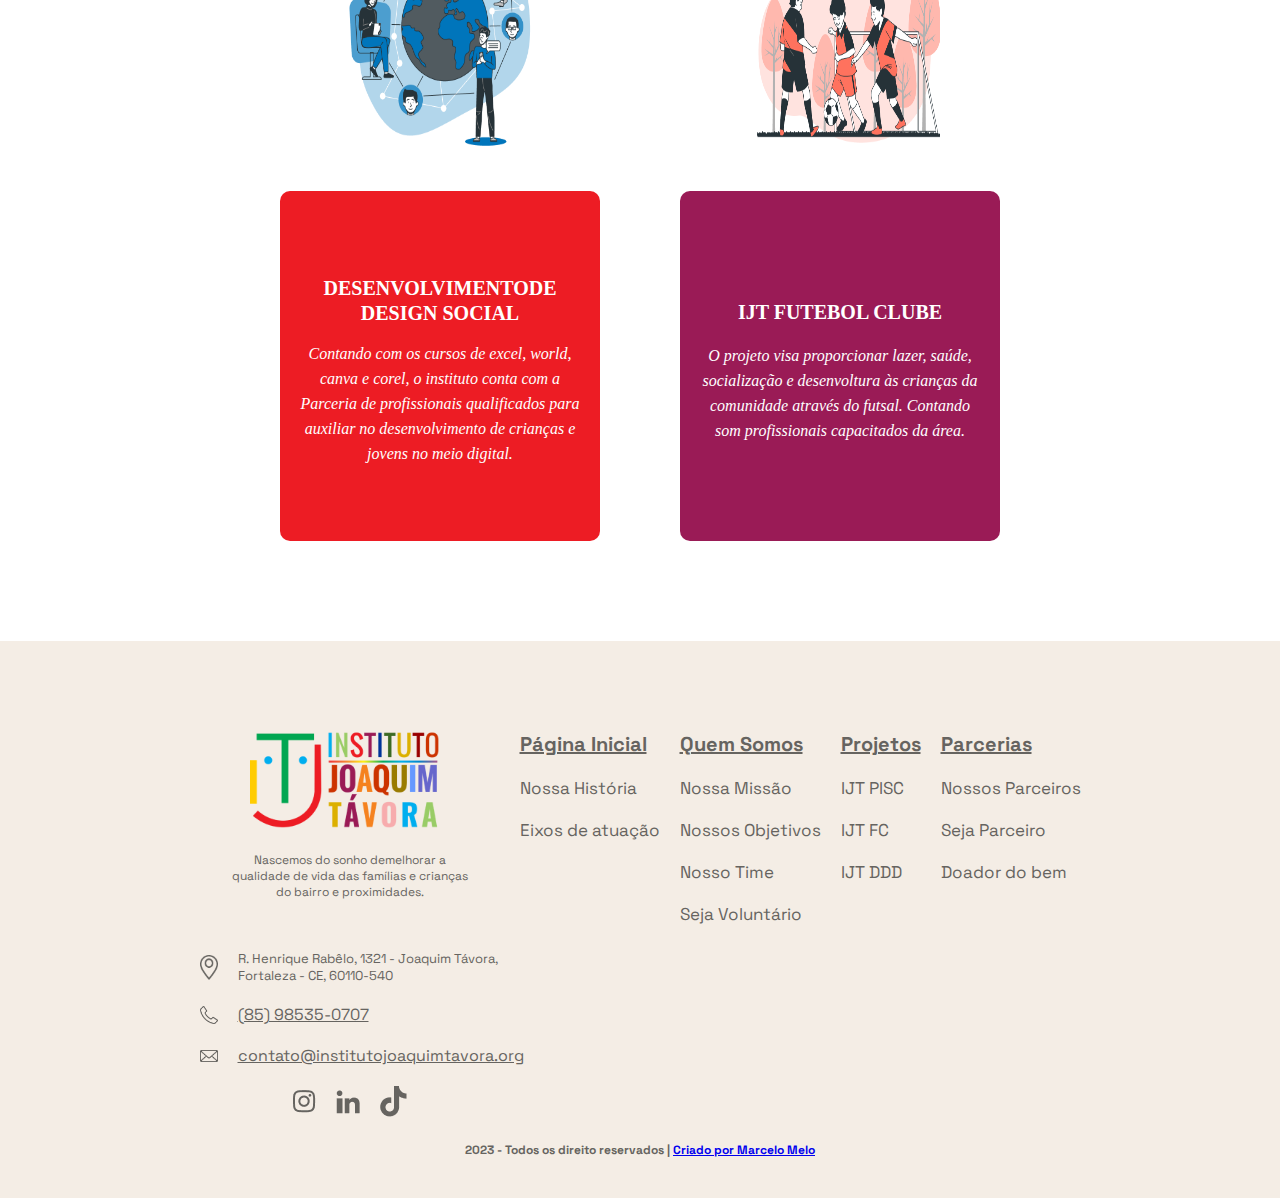
<file: project/index.html>
<!DOCTYPE html>
<html lang="pt-br">
  <head>
    <link rel="preconnect" href="https://fonts.googleapis.com">
    <link rel="preconnect" href="https://fonts.gstatic.com" crossorigin>
      
    <meta charset="UTF-8" />
    <meta name="viewport" content="width=device-width, initial-scale=1.0" />
    <!-- <link rel="icon" type="image/svg+xml" href="/vite.svg" /> -->

    <!-- Favicon -->
    <link rel="apple-touch-icon" sizes="180x180" href="../../assets/favicon_packageapple-touch-icon.png">
    <link rel="icon" type="image/png" sizes="32x32" href="../../assets/favicon_package/favicon-32x32.png">
    <link rel="icon" type="image/png" sizes="16x16" href="../../assets/favicon_packagefavicon-16x16.png">
    <link rel="manifest" href="../../assets/favicon_package/site.webmanifest">
    <link rel="mask-icon" href="../../assets/favicon_package/safari-pinned-tab.svg"color="#5bbad5">
    <meta name="msapplication-TileColor" content="#da532c">
    <meta name="theme-color" content="#ffffff">

    <link href="https://fonts.googleapis.com/css2?family=Barlow+Condensed:wght@400;700&family=Roboto:ital,wght@0,400;0,500;0,700;1,400&family=Space+Grotesk:wght@400;700&display=swap" rel="stylesheet">

    <link rel="stylesheet" href="/project/project.css">
    <script src="/main.js"></script>

    <title>IJT - Quem somos</title>
  </head>
  <body>
    <header>
      <div class="header">
        <img class="img-header" src="../../assets/logo/logo03peq.png" alt="logo ijt">

        <div class="menu-mobile">
          <button type="button" id="menu" onclick="toggleMenu()">
            <span></span>
            <span></span>
            <span></span>
            <span></span>
  
          </button>
          <nav id="menuItem">
          <a href="/"><img src="/assets/menu-mobile/img-home.svg" alt=""> Home</a>
          <a href="/about"> <img src="/assets/menu-mobile/logo02.svg ">Quem Somos</a>
          <a href="/project"><img src="/assets/menu-mobile/img-projeto.svg">Projetos</a>
          <!-- <a href="/partners"><img src="/assets/menu-mobile/img-parceria.svg">Parceiros</a> -->
        </nav>
        </div>
      

        <nav id="nav-header" class="nav-header ">
          <a  href="/">Página Inicial</a>
          <a href="/about">Quem Somos</a>
          <a href="/project">Projetos</a>
          <!-- <a href="/partners">Parceiros</a> -->
        </nav>
  
      </div>
    </header>

    <div id="logoP" class="logoP">
      <img src="/assets/logo/logo-branca.png" alt="logo do ijt">
   </div>
    
    <main>
      <div id="main">
        <h1> PROJETOS  DESENVOLVIDOS</h1>
        <p>
          Atualmente desenvolvemos 4 projetos e atendemos aproximadamente 370 crianças.
        </p>

        <div id="wrap-card">
          <div id="box-card">
            <img src="/assets/project/card-desenv-pedagogico.png" alt="figura de duas crianças segurando um globo da terra">
            <div id="content-card1">
              <p> DESENVOLVIMENTO PEDAGÓGICO</p>
              <span>
                O projeto foi fundado há 1 ano e 4 meses assistindo a mais de 50 crianças de 03 a 11 anos desenvolvendo atividades lúdicas, leitura, escrita, oralidade, dança, raciocínio logico, socialização e entre outros. A realização dos projetos acontece no período da manhã e da tarde.
              </span>
            </div>
          </div>

          <div id="box-card">
            <img src="/assets/project/card-ingles-social.png" alt="figura de de um professor de ingles escrevendo em um quadro">
            <div id="content-card2">
              <p> 
                PROJETO DE INGLÊS SOCIAL NA COMUNIDADE. 
                </p>
              <span>
                IJT PISC (projeto de inglês
                Social na comunidade). O instituto em parceria
                com profissionais qualificados irá promover curso
                para iniciantes com valor social e cotas gratuitas
                para a comunidade.
              </span>
            </div>
          </div>

          <div id="box-card">
            <img src="/assets/project/card-design-digital.png" alt="figura de um professor de ingles escrevendo em um quadro">
            <div id="content-card3">
              <p> 
                DESENVOLVIMENTODE DESIGN SOCIAL
              </p>
              <span>
                Contando com os cursos de excel, world, canva e corel, o instituto conta com a Parceria de profissionais qualificados para auxiliar no desenvolvimento de crianças e jovens no meio digital.
              </span>
            </div>
          </div>

          <div id="box-card">
            <img src="/assets/project/card-futebol.png" alt="figura de um grupo de crianças jogando bola">
            <div id="content-card4">
              <p> 
                IJT FUTEBOL CLUBE
              </p>
              <span>
                O projeto visa proporcionar lazer, saúde,
                socialização e desenvoltura às crianças da comunidade através do futsal. Contando som profissionais capacitados da área.
              </span>
            </div>
          </div>
        </div>
      </div>
    </main>
    
    <footer>
      <div class="footer">
        <div id="footer-box01" class="footer-box01 ">
          <div class="footer-box">
            <div class="footer-logo">
              <img src="../../assets/logo/logo04med.png" alt="logo ijt">
            </div> 
            
            <p>
              Nascemos do sonho demelhorar a qualidade de vida das famílias e crianças do bairro e proximidades.
            </p>
          </div>
  
          <div class="wrap-card-footer">
            <div class="card-footer">
              <img src="/assets/footer/img-gps.png" alt="imagem de um simbolo de localizador gps">
              <span>
                R. Henrique Rabêlo, 1321 - Joaquim Távora, Fortaleza - CE, 60110-540
              </span>
            </div>
  
            <div class="card-footer">
              <img src="/assets/footer/img-cel.png" alt="imagem de um simbolo de celular">
              <a href="tel:+5585985350707"> (85) 98535-0707</a>
            </div>
  
            <div class="card-footer">
              <img src="/assets/footer/img-carta.png" alt="imagem de um simbolo de uma carta">
              <a href="mailto:contato@institutojoaquimtavora.com.br">contato@institutojoaquimtavora.org</a>
            </div>
  
            <div class="card-footer-2">
              <a href="https://www.instagram.com/institutojoaquimtavora/" target="_blank">
                <img src="/assets/footer/logo-instagram.png" alt="logo instagram">
              </a>
  
              <a href="#" target="_blank">
                <img src="/assets/footer/logo-linkedin.png" alt="logo linkedin">
              </a>
  
              <a href="#" target="_blank">
                <img src="/assets/footer/logo-tiktok.png" alt="logo ticktok">
              </a>
  
            </div>
          </div>
        </div>

        <div id="footer-box02" class="footer-box02 ">
          <div class="footer-content">
            <a href="http:/">Página Inicial</a>
            <span>Nossa História</span>
            <span>Eixos de atuação</span>
          </div>

          <div class="footer-content">
            <a href="http:/about">Quem Somos</a>
            <span>Nossa Missão</span>
            <span>Nossos Objetivos</span>
            <span>Nosso Time</span>
            <span>Seja Voluntário</span>
          </div>

          <div class="footer-content">
            <a href="http:/project">Projetos</a>
            <span>IJT PISC</span>
            <span>IJT FC</span>
            <span>IJT DDD</span>
          </div>

          <div class="footer-content">
            <a href="http:/partners">Parcerias</a>
            <span>Nossos Parceiros</span>
            <span>Seja Parceiro</span>
            <span>Doador do bem</span>
          </div>
        </div>
      </div> 
      <div class="footer-ano">
        <span>2023 - Todos os direito reservados | <a href="https://github.com/MarcelloMello90">Criado por Marcelo Melo</a></span>
      </div>
    </footer>
  </body>
</html>
</file>
<file: style.css>
*{
  margin: 0;
  padding: 0;
  box-sizing: border-box;
}

:root{
  font-size: 62.5%;
  --ff-01: 'Roboto', serif;
  --ff-02: 'Barlow Condensed', sans-serif;
  --ff-03: 'Space Grotesk', sans-serif;

  --bg01: #00AEEF; /*bg header*/
  --bg02: #00A651; /*bg card-assistencia social*/
  --bg03: #ED1C24; /*bg card-esporte*/
  --bg04: #003399; /*bg card-inclusao digital*/
  --bg05: #6666CC; /*bg card-educaçao*/
  --bg06: #9A1B56; /*bg card-empregabilidade*/
  --bg07: #F4EDE5; /*bg footer*/
  --bg08: #FFDE59; /*bordar box-01 (balao 50 crianças)*/
  --bg09: #6ED8FF; /*bordar box-02 (balao 150 crianças)*/
  --bg10: #FEA5A9; /*bordar box-03 (balao 100 crianças)*/

  --text01: #00AEEF; /* box logo inicial, text header, h1*/
  --text02: #636363;/*text p*/
  --text03: #666460;/*text p footer*/
}

body{
  width: 100%;
  
  font-size: 1.6rem;
  display: flex;
  flex-direction: column;
  align-items: center;
}

header{
  width: 100%;
  box-shadow: 0 0 10px rgba(0, 0, 0, 0.5);
  padding: 1rem 3rem;
  
  position: fixed;
  top: 0;

  background: white;
}

.hide{
  display: none;
}

.header{
  display: flex;
  justify-content: space-between;
}


.header img{
  width: 6.3rem;
  height: 3.3rem;
}

#nav-header{
  display: none;
  gap: 4rem;

  font-size: 2.4rem;
  line-height: 2.4rem;
}

#nav-header a {
  font-weight: 600;
  color: var(--text01)
}

/* menu mobile */
#menu{ 
  z-index: 100;
  width: 30px;
  height: 30px;
  top: 0px;
  border: none;
  background: transparent;
  display: flex;
  justify-content: center;
  align-items: center;
  position: relative;
}

#menu.active span {
  background-color:white; 
}

#menu span{
  position: absolute;
  width: 100%;
  height: 3px;
  background-color: var(--bg01);
  border-radius: 30px;
  transition: 0.2s all ease;
}

#menu span:nth-child(1){
  transform: translateY(-10px);
}

#menu span:nth-child(2){
  transform: translateY(10px);
}

#menu:hover span:nth-child(1){
  transform: translateY(-12px);
}

#menu:hover span:nth-child(2){
  transform: translateY(12px);
}

#menu.active span:nth-child(1){
  transform: translateY(-50px);
  opacity: 0;
}

#menu.active span:nth-child(2){
  transform: translateY(50px);
  opacity: 0;
}

#menu span:nth-child(3),
#menu span:nth-child(4){
  transform: rotate(0deg);
}

#menu.active span:nth-child(3){
  transform: rotate(-45deg);
}

#menu.active span:nth-child(4){
  transform: rotate(45deg);
}

#menuItem{
  visibility: hidden;
  justify-content: center;
  align-items: center;
  flex-flow: column;
  width: 1px;
  height: 1px;
  background-color: transparent;
  gap: 30px;
  clip-path: circle(25px at 35px 20px);
  z-index: 5;
  transition: 0.5s clip-path linear;
}

#menuItem.active{
  clip-path: circle(75%);
  background-color: var(--bg01);
  width: 100%;
  height: 100vh;
  display: flex;
  position: absolute;
  top: 0;
  bottom: 0;
  left: 0;
  right: 0;
  visibility: visible;
}

#menuItem a{
  width: 180px;
  font-size: 20px;
  text-decoration: none;
  color: #fff;
  position: relative;
  display: flex;
  align-items: center;
  padding: 10px 0;
}

#menuItem img{
  width: 22px;
  height: 22px;
  margin-right: 8px;
}

#menuItem a::after{
  position: absolute;
  content: '';
  bottom: 0;
  left: 0;
  height:2px;
  width: 0;
  background-color: #fff;
  border-radius: 30px;
  transition: 0.5s all cubic-bezier(0.175, 0.885, 0.32, 1.275);
}

#menuItem a:hover::after{
  width: 100%;
}

section{
  width: 100%;
  height: 100vh;
}

#logoP{
  width: 100%;
  height: 37.3rem; /* na minha versao nao tem altura*/

  background:linear-gradient(#0360EC, #A5BEFE);
  
  margin-top: 10rem;

  display: flex;
  align-items: center;
  justify-content: center;
}

#logoP img{
  width: 33.9rem;
  height: 18.1rem;
}

main{
  padding: 2rem;
  width: 100%;
  margin-bottom: 5rem;
}

.main{
  display: flex;
  flex-direction: column;
  align-items: center;
}

.main-box1{
  text-align: justify;
}

h1{
  color: var(--text01);
  font: bold;
  display: flex;
  justify-content: center;
  font-size: 2rem;
  margin-bottom: 1.5rem;
}


.main-box1 p{
  line-height: 3rem;
  font-size: 2rem;
  color: var(--text02);
  margin-bottom: 6rem;
}


.main-box2 img{
  width: 100%;
}

.main-box3{
  display: flex;
  flex-direction: column;
  align-items: center;
  gap: 3rem;
  margin-top: 6rem;
}

.card-project{
  width: 30rem;
  height: 48rem;

  display: flex;
  flex-direction: column;
  align-items: center;
  text-align: justify;
  line-height: 3rem;

  border-radius: 2rem;
  padding: 3rem;

  background-color: var(--bg02);
  color: white;
}

.card-project h3{
  display: flex;
  flex-direction: column;
  align-items: center;
  text-align: justify;

  font-weight: bold;

  margin: 1rem 0;
}


.card-project:nth-child(3){
  background-color: var(--bg03);
}

.card-project:nth-child(4){
  background-color: var(--bg04);
}

.card-project:nth-child(5){
  background-color: var(--bg05);
}

.card-project:nth-child(6){
  background-color: var(--bg06);
}

footer{
  background-color: var(--bg07);
  padding: 3rem;

  font-family: var(--ff-03);
  font-size: 1.2rem;
  color: var(--text03);


  width: 100%;
    display: flex;
    flex-direction: column;
    align-items: center;
    justify-content: center;
}

.footer{
  max-width: 140rem;
  display: flex;
  flex-direction: column;
  justify-content: center;
  align-items: flex-start;
  gap: 10rem
}

.footer-box{
  display: flex;
  flex-direction: column;
  align-items: center;
  text-align: center;
  gap: 2rem;
}

.footer-box p{
  max-width: 30rem;
}

.card-footer{
  display: flex;
  gap: 1rem;
  margin-bottom: 1rem;
  align-items: center;
  margin-bottom: 2rem;
}

.footer a {
  color: var(--text03);
  font-weight: normal;
}

.card-footer-2{
  display: flex;
  align-items: center;
  justify-content: center;
  gap: 2rem;
  margin: 2rem 0;
}

.card-footer img{
  width: 2rem;
}

.footer-ano{
  display: flex;
  justify-content: center;

  font-weight: bold;
}

.footer-box02{
  display: flex;
  gap: 2rem;
  margin-top: 5rem;
  display: none;
}

.footer-content{
  display: flex;
  flex-direction: column;
  gap: 2rem;
}


.footer-box02 a{
  font-weight: bold;
  font-size: 2rem;
  font-family: var(--ff-03);
  color: var(--text03);
}

.footer-box02 span{
  font-size: 1.7rem;
  font-family: var(--ff-03);
  color: var(--text03);
}

@media(max-width: 699px){
  .footer-box {
    max-width: 100rem;
  }

  .card-footer{
    font-size: 1.3rem;
    width: 30rem;
  }
}


@media(min-width: 700px ){
  .header img{
    width: 14rem;
    height: 7rem;
  }

  #menu{
    display: none;
  }

  #nav-header{
    display: flex;
    align-items: center;
    gap: 3rem;

    font-size: 2rem;
    line-height: 2.4rem;
  }

  #logoP{
    margin-top: 15rem;
    margin-bottom: 6rem;
  }

  main{
    display: flex;
    justify-content: center;
    padding: 0 4rem;
  }

  .main{
    display: flex;
  }

  .card-project{
    width: 100%;
    height: 22rem;
    flex-direction: row;
    gap: 4rem;
  }

  footer{
    padding: 2rem;
  }
  
  .footer{
    width: 100%;
    display: flex;
    flex-direction: row;
    gap: 2rem
  }

  .footer-box01{
    margin: 0;
  }
  
  .footer-logo img{
    width: 25rem;
  }
  
  .footer-box p{
    width: 25rem;
    margin-bottom: 2rem;
  }
  
  .card-footer{
    width: 100%;
    display: flex;
    align-items: center;
    gap: 1rem;
    
    margin-bottom: 1rem;
    margin-bottom: 2rem;
  }


  
  .footer a {
    color: var(--text03);
    font-weight: normal;
    font-size: 1.6rem;
  }
  
  .card-footer-2{
    display: flex;
    align-items: center;
    justify-content: center;
    gap: 2rem;
    margin: 2rem 0;
  }
  
  .footer-ano{
    display: flex;
    justify-content: center;
  
    font-weight: bold;
  }
  
  .footer-box02{
    display: flex;
    gap: 2rem;
    margin-top: 5rem;
    display: flex;
  }
  
  .footer-box02 a{
    font-weight: bold;
    font-size: 2rem;
    font-family: var(--ff-03);
    color: var(--text03);
  }
  
  .footer-box02 span{
    font-size: 1.7rem;
    font-family: var(--ff-03);
    color: var(--text03);
  }

  .footer-logo img{
    width: 20rem;
    margin-top: 5rem;
  }
}


@media(min-width: 900px ){
  header{
    width: 100%;
    padding: 1.5rem;
  }


  .header{
    display: flex;
    justify-content: space-between;
    align-items: center;
    padding: 0 3rem;

  }

  .header img{
    width: 16.6rem;
  }

  #menu{
    display: none;
  }

  #nav-header{
  display: flex;
  gap: 4rem;

  font-size: 2.4rem;
  line-height: 2.4rem;
  }

  #logoP{
    height: 35rem;
  }

  #logoP img{
    width: 55rem;
    height: 29rem;
    padding: 3rem 0;
  }

  main{
    padding: 2rem;
  
    max-width: 100rem;
  }

  h1{
    color: var(--text01);
    font: bold;
    display: flex;
    justify-content: center;

    font-size: 4rem;
  }

  main{
    max-width: 120rem;
  }

  .main-box1{
    width: 100rem;
    align-items: center;
    gap: 4rem;
  }

  .main-box1 p{
    font-size: 2.4rem;
    line-height: 4rem;
  } 

  .main-box2{
    display: flex;
    align-items: center;
    justify-content: center;
  }

  .main-box2 img{
    margin: 0;
    width: 68rem;
    height: 50rem;
    justify-content: center;
  }

  .card-project{
    width: 100%;
    height: 25rem;
    flex-direction: row;
    gap: 4rem;
  }

  .card-project img{
    width: 18rem;
    height: 18rem;
    flex-direction: row;
    padding: 0 2rem;
    gap: 3rem;
  }

  .card-project h3{
    font-size: 3rem;
    margin-bottom: 2rem;
  }

  .card-project p{
    font-size: 2.4rem;
    line-height: 3.5rem;
  }

  footer{
    padding: 4rem;
  }

  .footer{
    display: flex;
    flex-direction: row;
  }

  .footer-box {
    width: 100%;
    gap: 2rem;
    margin-bottom: 3rem;
  }

  .card-footer{
    font-size: 1.3rem;
    width: 30rem;
    gap: 5rem;
  }

  .footer-box02{
    display: flex;
  }
  
  .footer-logo img{
    width: 20rem;
  }
}


@media(min-width: 1000px ){
  .main-box1{
    padding: 0 3rem;
  }

  .card-footer{
    gap: 2rem;
  }
}
</file>
<file: about/about.css>
*{
  margin: 0;
  padding: 0;
  box-sizing: border-box;
}

:root{
  font-size: 62.5%;
  --ff-01: 'Roboto Slab', serif;
  --ff-02: 'Barlow Condensed', sans-serif;
  --ff-03: 'Space Grotesk', sans-serif;

  --bg01: #00AEEF; /*bg header*/
  --bg02: #00A651; /*bg card-assistencia social*/
  --bg03: #ED1C24; /*bg card-esporte*/
  --bg04: #003399; /*bg card-inclusao digital*/
  --bg05: #6666CC; /*bg card-educaçao*/
  --bg06: #9A1B56; /*bg card-empregabilidade*/
  --bg07: #F4EDE5; /*bg footer*/
  --bg08: #FFDE59; /*bordar box-01 (balao 50 crianças)*/
  --bg09: #6ED8FF; /*bordar box-02 (balao 150 crianças)*/
  --bg10: #FEA5A9; /*bordar box-03 (balao 100 crianças)*/

  --text01: #00AEEF; /* box logo inicial, text header, h1*/
  --text02: #636363;/*text p*/
  --text03: #666460;/*text p footer*/
}

body{
  width: 100%;
  
  font-size: 1.6rem;
  display: flex;
  flex-direction: column;
  align-items: center;
}

header{
  width: 100%;
  box-shadow: 0 0 10px rgba(0, 0, 0, 0.5);
  padding: 1rem 3rem;
  
  position: fixed;
  top: 0;

  background: white;
}


.hide{
  display: none;
}

.header{
  display: flex;
  justify-content: space-between;
}


.header img{
  width: 6.3rem;
  height: 3.3rem;
}

#nav-header{
  display: none;
  gap: 4rem;

  font-size: 2.4rem;
  line-height: 2.4rem;
}

#nav-header a {
  font-weight: 600;
  color: var(--text01)
}

/* menu mobile */
#menu{ 
  z-index: 100;
  width: 30px;
  height: 30px;
  top: 0px;
  border: none;
  background: transparent;
  display: flex;
  justify-content: center;
  align-items: center;
  position: relative;
}

#menu.active span {
  background-color:white; 
}

#menu span{
  position: absolute;
  width: 100%;
  height: 3px;
  background-color: var(--bg01);
  border-radius: 30px;
  transition: 0.2s all ease;
}

#menu span:nth-child(1){
  transform: translateY(-10px);
}

#menu span:nth-child(2){
  transform: translateY(10px);
}

#menu:hover span:nth-child(1){
  transform: translateY(-12px);
}

#menu:hover span:nth-child(2){
  transform: translateY(12px);
}

#menu.active span:nth-child(1){
  transform: translateY(-50px);
  opacity: 0;
}

#menu.active span:nth-child(2){
  transform: translateY(50px);
  opacity: 0;
}

#menu span:nth-child(3),
#menu span:nth-child(4){
  transform: rotate(0deg);
}

#menu.active span:nth-child(3){
  transform: rotate(-45deg);
}

#menu.active span:nth-child(4){
  transform: rotate(45deg);
}

#menuItem{
  visibility: hidden;
  justify-content: center;
  align-items: center;
  flex-flow: column;
  width: 1px;
  height: 1px;
  background-color: transparent;
  gap: 30px;
  clip-path: circle(25px at 35px 20px);
  z-index: 5;
  transition: 0.5s clip-path linear;
}

#menuItem.active{
  clip-path: circle(75%);
  background-color: var(--bg01);
  width: 100%;
  height: 100vh;
  display: flex;
  position: absolute;
  top: 0;
  bottom: 0;
  left: 0;
  right: 0;
  visibility: visible;
}

#menuItem a{
  width: 180px;
  font-size: 20px;
  text-decoration: none;
  color: #fff;
  position: relative;
  display: flex;
  align-items: center;
  padding: 10px 0;
}

#menuItem img{
  width: 22px;
  height: 22px;
  margin-right: 8px;
}

#menuItem a::after{
  position: absolute;
  content: '';
  bottom: 0;
  left: 0;
  height:2px;
  width: 0;
  background-color: #fff;
  border-radius: 30px;
  transition: 0.5s all cubic-bezier(0.175, 0.885, 0.32, 1.275);
}

#menuItem a:hover::after{
  width: 100%;
}

section{
  width: 100%;
  height: 100vh;
}

#logoP{
  width: 100%;
  height: 37.3rem; /* na minha versao nao tem altura*/

  background:linear-gradient(#0360EC, #A5BEFE);
  
  margin-top: 10rem;

  display: flex;
  align-items: center;
  justify-content: center;
}

#logoP img{
  width: 33.9rem;
  height: 18.1rem;
}

main{
  width: 100%;
  display: flex;
  flex-direction:  column;
  padding: 0 3rem;
}

#main-box1{
  width: 100%;
  line-height: 3rem;
  margin-top: 5rem;
}

#wrap-main-box1{
  width: 100%;
  display: flex;
  flex-direction: column;
  gap: 5rem;
}

#content-main-box1{
  max-width: 40rem;
}

#content-main-box1 h1{
 font-family: var(--ff-02);
 font-size: 3rem;
 font-weight: bold;

 color: var(--text01);
}

#content-main-box1 p{
 font-family: var(--ff-02);
 font-size: 2rem;

 color: var(--text02);
 margin-top: 1.5rem;

 text-align: justify;
}

#wrap-main-box2{
  display: none;
}

#wrap-main-box2 h1{
  font-family: var(--ff-02);
  font-size: 3rem;
  font-weight: bold;
 
  color: var(--text01);
}


/* mobile */
#wrap-mobile-main-box2{
  width: 100%;
  display: flex;
  flex-direction: column;
  gap: 5rem;
  
  margin: 5rem 0;
}

#wrap-mobile-main-box2 h1{
  font-family: var(--ff-02);
  font-size: 3rem;
  font-weight: bold;
 
  color: var(--text01);
}

#wrap-mobile-main-box2 img{
  width: 30rem;
}

#main-box3 h1{
  font-family: var(--ff-02);
  font-size: 3rem;
  font-weight: bold;
 
  color: var(--text01);
  margin-bottom: 3rem;
}


#box02-mobile{
  display: flex;
  flex-direction: column;
  gap: 2rem;
  text-align: center;

  margin: 3rem 0;

  line-height: 2rem;
}


#content-box02-mobile img{
  width: 15rem;
  height: 15rem;
  border-radius: 50%;
  border: 5px solid var(--bg01);
  justify-content: fit-content;
}

#content-box02-mobile p{
  margin-top: 1rem;
  font-weight: bold;
  font-size: 2rem;
  color: var(--text01);
}

#content-box02-mobile span{
  font-weight: bold;
  font-size: 1.5rem;
  color: var(--text01);
}


#wrap02-mobile #content-box02-mobile img{
  width: 15rem;
  height: 15rem;
  border-radius: 50%;
  border: 5px solid var(--bg03);
  justify-content: fit-content;
}

#wrap02-mobile #content-box02-mobile p{
  margin-top: 1rem;
  font-weight: bold;
  font-size: 2rem;
  color: var(--bg03);
}

#wrap02-mobile #content-box02-mobile span{
  font-weight: bold;
  font-size: 1.5rem;
  color: var(--bg03);
}


#wrap03-mobile #content-box02-mobile img{
  width: 15rem;
  height: 15rem;
  border-radius: 50%;
  border: 5px solid var(--bg04);
  justify-content: fit-content;
}

#wrap03-mobile #content-box02-mobile p{
  margin-top: 1rem;
  font-weight: bold;
  font-size: 2rem;
  color: var(--bg04);
}

#wrap03-mobile #content-box02-mobile span{
  font-weight: bold;
  font-size: 1.5rem;
  color: var(--bg04);
}

#wraper-main-box3{
 display: none;
}


/* style do button (open/close) da equipe*/
/* main box03 */
details {
  padding: 0.5em 0.5em 0;
}

summary {
  font-weight: bold;
  margin: -0.5em -0.5em 0;
  padding: 0.5em;
  display: flex;
  justify-content: space-between;
}

/* box01 */
.summary-title{
  width: 100%;
  height: 6rem;

  background: var(--bg01);
  color: white;
  border-radius: 2rem;
  display: flex;
  padding: 0 2rem;
  align-items: center;
  justify-content: space-between;
}

#wrap01-mobile #box01 button{
  background: transparent;
  border: none;
}


/* box02 */
.summary-title2{
  width: 100%;
  height: 6rem;

  background: var(--bg03);
  color: white;
  border-radius: 2rem;
  display: flex;
  padding: 0 2rem;
  align-items: center;
  justify-content: space-between;
}


/* box03  */
.summary-title3{
  width: 100%;
  height: 6rem;

  background: var(--bg04);
  color: white;
  border-radius: 2rem;
  display: flex;
  padding: 0 2rem;
  align-items: center;
  justify-content: space-between;
}

#wrap03-mobile #box01 button{
  background: transparent;
  border: none;
}


/* wrap04-main */
#main-box4{
  width: 100%;
}

#main-box4 h1{
  font-family: var(--ff-02);
  font-size: 3rem;
  font-weight: bold;
 
  color: var(--text01);
  margin-top: 5rem;
}


#form-mobile{
  display: flex;
  flex-direction: column;
  gap: 1.5rem;
}

#form-mobile label{
  color: var(--text03);
  font-size: 1rem;
}

#form-mobile input {
  width: 100%;
  height: 4rem;
  
  padding: .6rem;
  border-radius: 1rem;
  border: 1px solid var(--text03);
}

#form-mobile textarea {
  height: 15rem;
  
  margin-top: 1rem;
  padding: 1rem;

  border-radius: 1rem;
  border: 1px solid var(--text03);

  resize: none;
}

#form-mobile input::placeholder{
  color: rgb(182, 176, 176);
}

#for-mobile input, textarea::placeholder{
  color: rgb(151, 145, 145);
}

#form-mobile button{
  background-color: var(--bg01);
  width: 10rem;
  height: 3rem;
  color: white;
  border: none;
  border-radius: 1rem;
  place-self: flex-end;
  margin-bottom: 5rem;
}

/* form desktop */
#box-form{
  max-width: 100%;

  display: none;
  justify-content: center;
  align-items: center;
  justify-content: flex-end;
}

#form{
  max-width: 100rem;

  display: flex;
  flex-direction: row;
  padding: .5rem;
  gap: 1.5rem;
  flex-wrap: wrap;
  justify-content: flex-end;
}


#form label{
  color: var(--text03);
  font-size: 1rem;
}

#form input {
  width: 100%;
  height: 4rem;
  
  padding: 1.5rem;
  border-radius: 1rem;
  border: 1px solid var(--text03);
}

.wrap-input-mobile{
  display: flex;
  flex-direction: row;
  width: 100%;
  margin-top: 2rem;
}

.wrap-input-mobile input:nth-child(2){
  margin-right: 3rem;
}

#form textarea {
  width: 100%;
  height: 10rem;
  
  margin-top: 1rem;
  padding: 1.5rem;
  border-radius: 1rem;
  border: 1px solid var(--text03);

  resize: none;
}

#form input::placeholder{
  color: rgb(182, 176, 176);
}

#form input, textarea::placeholder{
  color: rgb(151, 145, 145);
}

#form button{
  background-color: var(--bg01);
  width: 16rem;
  height: 5.5rem;
  color: white;
  border: none;
  border-radius: 1rem;
  font-size: 2rem;
  font-weight: bold;
  margin-top: 2rem;
  margin-bottom: 5rem;
}

footer{
  background-color: var(--bg07);
  padding: 3rem;

  font-family: var(--ff-03);
  font-size: 1.2rem;
  color: var(--text03);

  width: 100%;
}

.footer-box{
  display: flex;
  flex-direction: column;
  align-items: center;
  text-align: center;
  gap: 2rem;
}

.footer-box p{
  max-width: 30rem;
}

.card-footer{
  display: flex;
  gap: 1rem;
  margin-bottom: 1rem;
  align-items: center;
  margin-bottom: 2rem;
}

.footer a {
  color: var(--text03);
  font-weight: normal;
}

.card-footer-2{
  display: flex;
  align-items: center;
  justify-content: center;
  gap: 2rem;
  margin: 2rem 0;
}

.card-footer img{
  width: 2rem;
  height: 2rem;
}

.footer-ano{
  display: flex;
  justify-content: center;

  font-weight: bold;
}

.footer-box02{
  display: flex;
  gap: 2rem;
  margin-top: 5rem;
  display: none;
}

.footer-content{
  display: flex;
  flex-direction: column;
  gap: 2rem;
}


.footer-box02 a{
  font-weight: bold;
  font-size: 2rem;
  font-family: var(--ff-03);
  color: var(--text03);
}

.footer-box02 span{
  font-size: 1.7rem;
  font-family: var(--ff-03);
  color: var(--text03);
}

@media(max-width: 699px){
  .footer-box {
    max-width: 100rem;
  }

  .card-footer{
    font-size: 1.3rem;
    width: 30rem;
  }
}

@media(min-width: 700px ){
  .header{
    align-items: center;
  }

  .header img{
    width: 14rem;
    height: 7rem;
  }

  #menu{
    display: none;
  }

  #nav-header{
    display: flex;
    align-items: center;
    gap: 3rem;

    font-size: 2rem;
    line-height: 2.4rem;
  }

  #logoP{
    margin-top: 15rem;
    margin-bottom: 6rem;
  }

  #box-form{
    display: flex;
  }

  #wrap-main-box1{
    flex-direction: row;
    margin-bottom: 5rem;
  }

  #wrap-main-box1 h1{
    font-size: 4rem;
    text-align: center;
  }

  #wrap-mobile-main-box2 h1{
    text-align: center;
    font-size: 4rem;
  }

  #wrap-mobile-main-box2{
    display: none;
  }

  #wrap-main-box2{
    display: flex;
    flex-direction: column;

    width: 100%;
    display: flex;
    flex-direction: column;
    gap: 5rem;
    
    margin-bottom: 5rem;
  }

  #wrap-main-box2 h1{
    text-align: center;
    font-size: 4rem;
  }

  #wrap-main-box2 img{
    width: 70rem;
  }


  #main-box3 h1{
    text-align: center;
    font-size: 4rem;
  }

  #wraper-mobile-main-box3{
    display: none;
  }

  #wraper-main-box3{
    width: 100%;
    display: flex;
    flex-wrap: wrap;
    gap: 4rem;
    margin: 5rem 0;
    justify-content: center;
    text-align: center;
    gap: 5rem;
  }

  #wraper-main-box3 img{
    width: 18rem;
  }

  #content-box01{
   line-height: 2rem;
  }

  #content-box02{
    line-height: 2rem;
  }

  #content-box03{
    line-height: 2rem;
  }

  #box-form-mobile{
    display: none;
  }

  #form-box04 h1{
    font-size: 4rem;
    text-align: center;
    margin-bottom: 2rem;
  }

  footer{
    padding: 2rem;
  }
  
  .footer{
    width: 100%;
    display: flex;
    flex-direction: row;
    gap: 2rem
  }

  .footer-box01{
    margin: 0;
  }
  
  .footer-logo img{
    width: 25rem;
  }
  
  .footer-box p{
    width: 25rem;
    margin-bottom: 2rem;
  }
  
  .card-footer{
    width: 100%;
    display: flex;
    align-items: center;
    gap: 1rem;
    
    margin-bottom: 1rem;
    margin-bottom: 2rem;
  }

  
  .footer a {
    color: var(--text03);
    font-weight: normal;
    font-size: 1.6rem;
  }
  
  .card-footer-2{
    display: flex;
    align-items: center;
    justify-content: center;
    gap: 2rem;
    margin: 2rem 0;
  }
  
  .footer-ano{
    display: flex;
    justify-content: center;
  
    font-weight: bold;
  }
  
  .footer-box02{
    display: flex;
    gap: 2rem;
    margin-top: 5rem;
    display: flex;
  }
  
  .footer-box02 a{
    font-weight: bold;
    font-size: 2rem;
    font-family: var(--ff-03);
    color: var(--text03);
  }
  
  .footer-box02 span{
    font-size: 1.7rem;
    font-family: var(--ff-03);
    color: var(--text03);
  }

  .footer-logo img{
    width: 20rem;
    margin-top: 5rem;
  }
}

@media(min-width: 900px ){
  header{
    width: 100%;
    padding: 1.5rem;
  }

  .header{
    display: flex;
    justify-content: space-between;
    align-items: center;
    padding: 0 3rem;
  }

  .header img{
    width: 16.6rem;
  }

  #menu{
    display: none;
  }

  #nav-header{
  display: flex;
  gap: 4rem;

  font-size: 2.4rem;
  line-height: 2.4rem;
  }

  #logoP{
    height: 35rem;
  }

  #logoP img{
    width: 55rem;
    height: 29rem;
    padding: 3rem 0;
  }


  main{
    padding: 2rem;
  
    max-width: 100%;
    align-items: center;
    border: 2px solid red;
  }

  #wrap-main-box1{
    justify-content: center;
    margin-bottom: 10rem;
  }

  
  #wrap-main-box1 p{
    font-size: 2.4rem;
    line-height: 3rem;
    margin-top: 4rem;
  }

  #wrap-main-box2 img{
    width: 90rem;
  }

  #wraper-main-box3 {
    width: 70rem;
  }

  h1{
    color: var(--text01);
    font: bold;
    display: flex;
    justify-content: center;

    font-size: 4rem;
  }


  #content-box01{
    line-height: 3rem;
  }

  #content-box01 p {
    font-size: 2.5rem;
    font-weight: bold;
    color: var(--text01);
    line-height: 3rem;
    gap: 2rem;
  }

  #content-box02{
    line-height: 3rem;
  }


  #content-box02 p {
    font-size: 2.5rem;
    font-weight: bold;

    color: var(--bg03);
  }

  #content-box03{
    line-height: 3rem;
  }

  #content-box03 p {
    font-size: 2.5rem;
    font-weight: bold;

    color: var(--bg04);
  }

  #content-box01 span {
    font-size: 1.5rem;
    color: var(--bg01);
  }

  #content-box02 span {
    font-size: 1.5rem;
    color: var(--bg03);
  }

  #content-box03 span{
    font-size: 1.5rem;
    color: var(--bg04);
  }

  #content-box01 img{
    width: 13rem;
    height: 13rem;
    border: var(--bg01) solid 5px;
    border-radius: 50%;
  }


  #content-box02 img {
    width: 13rem;
    height: 13rem;
    border: var(--bg03) solid 5px;
    border-radius: 50%;
  }


  #content-box03 img {
    width: 13rem;
    height: 13rem;
    border: var(--bg04) solid 5px;
    border-radius: 50%;
  }

  #wrap-main-box2{
    width: 100%;
    display: flex;
    flex-direction: column;
    gap: 5rem;
    
    margin-bottom: 5rem;
  }

  #wraper-main-box3{
    width: 90rem;
    display: flex;
    flex-wrap: wrap;
    gap: 4rem;
    margin: 5rem 0;
  }

  #main-box4{
    width: 90rem;
    display: flex;
    flex-direction: column;
  }

  #box-form-mobile{
    display: none;
  }

  #form-box04{
    width: 100%;
  }

  #form{
    max-width: 100rem;
  
    display: flex;
    flex-direction: row;
    padding: .5rem;
    gap: 1.5rem;
    flex-wrap: wrap;
    justify-content: flex-end;
  }


  footer{
    padding: 4rem;
  }

  .footer{
    display: flex;
    flex-direction: row;
    justify-content: center;
  }

  .footer-box {
    width: 100%;
    gap: 2rem;
    margin-bottom: 3rem;
  }

  .card-footer{
    font-size: 1.3rem;
    width: 30rem;
    gap: 5rem;
  }

  .footer-box02{
    display: flex;
  }
  
  .footer-logo img{
    width: 20rem;
  }
}


@media(min-width: 1000px ){
  .main-box1{
    padding: 0 3rem;
  }

  .card-footer{
    gap: 2rem;
  }
}
</file>
<file: partners/partners.css>
*{
  margin: 0;
  padding: 0;
  box-sizing: border-box;
}

:root{
  font-size: 62.5%;
  --ff-01: 'Roboto', serif;
  --ff-02: 'Barlow Condensed', sans-serif;
  --ff-03: 'Space Grotesk', sans-serif;

  --bg01: #00AEEF; /*bg header*/
  --bg02: #00A651; /*bg card-assistencia social*/
  --bg03: #ED1C24; /*bg card-esporte*/
  --bg04: #003399; /*bg card-inclusao digital*/
  --bg05: #6666CC; /*bg card-educaçao*/
  --bg06: #9A1B56; /*bg card-empregabilidade*/
  --bg07: #F4EDE5; /*bg footer*/
  --bg08: #FFDE59; /*bordar box-01 (balao 50 crianças)*/
  --bg09: #6ED8FF; /*bordar box-02 (balao 150 crianças)*/
  --bg10: #FEA5A9; /*bordar box-03 (balao 100 crianças)*/

  --text01: #00AEEF; /* box logo inicial, text header, h1*/
  --text02: #636363;/*text p*/
  --text03: #666460;/*text p footer*/
}

body{
  width: 100%;
  
  font-size: 1.6rem;
  display: flex;
  flex-direction: column;
  align-items: center;
  font-family: var(--ff-01);

}

header{
  width: 100%;
  box-shadow: 0 0 10px rgba(0, 0, 0, 0.5);
  padding: 1rem 3rem;
  
  position: fixed;
  top: 0;

  background: white;
}

.hide{
  display: none;
}

.header{
  display: flex;
  justify-content: space-between;
}


.header img{
  width: 6.3rem;
  height: 3.3rem;
}

#nav-header{
  display: none;
  gap: 4rem;

  font-size: 2.4rem;
  line-height: 2.4rem;
}

#nav-header a {
  font-weight: 600;
  color: var(--text01);
  text-decoration: none;
}

/* menu mobile */
#menu{ 
  z-index: 100;
  width: 30px;
  height: 30px;
  top: 0px;
  border: none;
  background: transparent;
  display: flex;
  justify-content: center;
  align-items: center;
  position: relative;
}

#menu.active span {
  background-color:white; 
}

#menu span{
  position: absolute;
  width: 100%;
  height: 3px;
  background-color: var(--bg01);
  border-radius: 30px;
  transition: 0.2s all ease;
}

#menu span:nth-child(1){
  transform: translateY(-10px);
}

#menu span:nth-child(2){
  transform: translateY(10px);
}

#menu:hover span:nth-child(1){
  transform: translateY(-12px);
}

#menu:hover span:nth-child(2){
  transform: translateY(12px);
}

#menu.active span:nth-child(1){
  transform: translateY(-50px);
  opacity: 0;
}

#menu.active span:nth-child(2){
  transform: translateY(50px);
  opacity: 0;
}

#menu span:nth-child(3),
#menu span:nth-child(4){
  transform: rotate(0deg);
}

#menu.active span:nth-child(3){
  transform: rotate(-45deg);
}

#menu.active span:nth-child(4){
  transform: rotate(45deg);
}

#menuItem{
  visibility: hidden;
  justify-content: center;
  align-items: center;
  flex-flow: column;
  width: 1px;
  height: 1px;
  background-color: transparent;
  gap: 30px;
  clip-path: circle(25px at 35px 20px);
  z-index: 5;
  transition: 0.5s clip-path linear;
}

#menuItem.active{
  clip-path: circle(75%);
  background-color: var(--bg01);
  width: 100%;
  height: 100vh;
  display: flex;
  position: absolute;
  top: 0;
  bottom: 0;
  left: 0;
  right: 0;
  visibility: visible;
}

#menuItem a{
  width: 180px;
  font-size: 20px;
  text-decoration: none;
  color: #fff;
  position: relative;
  display: flex;
  align-items: center;
  padding: 10px 0;
}

#menuItem img{
  width: 22px;
  height: 22px;
  margin-right: 8px;
}

#menuItem a::after{
  position: absolute;
  content: '';
  bottom: 0;
  left: 0;
  height:2px;
  width: 0;
  background-color: #fff;
  border-radius: 30px;
  transition: 0.5s all cubic-bezier(0.175, 0.885, 0.32, 1.275);
}

#menuItem a:hover::after{
  width: 100%;
}

section{
  width: 100%;
  height: 100vh;
}

#logoP{
  width: 100%;
  height: 37.3rem; /* na minha versao nao tem altura*/

  background:linear-gradient(#0360EC, #A5BEFE);
  
  margin-top: 10rem;

  display: flex;
  align-items: center;
  justify-content: center;
}

#logoP img{
  width: 33.9rem;
  height: 18.1rem;
}

#main{
  width: 1000px;
  height: 200px;

  margin-bottom: 100px   ;
}

#gallery{
  display: flex;
  width: 100%;
  height: 100%;
}

#gallery img{
  aspect-ratio: 9/16;
  min-width: 0;
  flex: 1 1 30px;
  object-fit: cover;
  opacity: .5;
  transition: .5s;
}

#gallery img:hover{
  flex: 1 1 200px;
  opacity: 1;
}


footer{
  background-color: var(--bg07);
  padding: 3rem;

  font-family: var(--ff-03);
  font-size: 1.2rem;
  color: var(--text03);


  width: 100%;
    display: flex;
    flex-direction: column;
    align-items: center;
    justify-content: center;
}

.footer{
  max-width: 140rem;
  display: flex;
  flex-direction: column;
  justify-content: center;
  align-items: flex-start;
  gap: 10rem
}

.footer-box{
  display: flex;
  flex-direction: column;
  align-items: center;
  text-align: center;
  gap: 2rem;
}

.footer-box p{
  max-width: 30rem;
}

.card-footer{
  display: flex;
  gap: 1rem;
  margin-bottom: 1rem;
  align-items: center;
  margin-bottom: 2rem;
}

.footer a {
  color: var(--text03);
  font-weight: normal;
}

.card-footer-2{
  display: flex;
  align-items: center;
  justify-content: center;
  gap: 2rem;
  margin: 2rem 0;
}

.card-footer img{
  width: 2rem;
}

.footer-ano{
  display: flex;
  justify-content: center;

  font-weight: bold;
}

.footer-box02{
  display: flex;
  gap: 2rem;
  margin-top: 5rem;
  display: none;
}

.footer-content{
  display: flex;
  flex-direction: column;
  gap: 2rem;
}


.footer-box02 a{
  font-weight: bold;
  font-size: 2rem;
  font-family: var(--ff-03);
  color: var(--text03);
}

.footer-box02 span{
  font-size: 1.7rem;
  font-family: var(--ff-03);
  color: var(--text03);
}

@media(max-width: 699px){
  .footer-box {
    max-width: 100rem;
  }

  .card-footer{
    font-size: 1.3rem;
    width: 30rem;
  }
}


@media(min-width: 700px ){
  .header img{
    width: 14rem;
    height: 7rem;
  }

  #menu{
    display: none;
  }

  #nav-header{
    display: flex;
    align-items: center;
    gap: 3rem;

    font-size: 2rem;
    line-height: 2.4rem;
  }

  #logoP{
    margin-top: 15rem;
    margin-bottom: 6rem;
  }

  

  footer{
    padding: 2rem;
  }
  
  .footer{
    width: 100%;
    display: flex;
    flex-direction: row;
    gap: 2rem
  }

  .footer-box01{
    margin: 0;
  }
  
  .footer-logo img{
    width: 25rem;
  }
  
  .footer-box p{
    width: 25rem;
    margin-bottom: 2rem;
  }
  
  .card-footer{
    width: 100%;
    display: flex;
    align-items: center;
    gap: 1rem;
    
    margin-bottom: 1rem;
    margin-bottom: 2rem;
  }


  
  .footer a {
    color: var(--text03);
    font-weight: normal;
    font-size: 1.6rem;
  }
  
  .card-footer-2{
    display: flex;
    align-items: center;
    justify-content: center;
    gap: 2rem;
    margin: 2rem 0;
  }
  
  .footer-ano{
    display: flex;
    justify-content: center;
  
    font-weight: bold;
  }
  
  .footer-box02{
    display: flex;
    gap: 2rem;
    margin-top: 5rem;
    display: flex;
  }
  
  .footer-box02 a{
    font-weight: bold;
    font-size: 2rem;
    font-family: var(--ff-03);
    color: var(--text03);
  }
  
  .footer-box02 span{
    font-size: 1.7rem;
    font-family: var(--ff-03);
    color: var(--text03);
  }

  .footer-logo img{
    width: 20rem;
    margin-top: 5rem;
  }
}


@media(min-width: 900px ){
  header{
    width: 100%;
    padding: 1.5rem;
  }


  .header{
    display: flex;
    justify-content: space-between;
    align-items: center;
    padding: 0 3rem;

  }

  .header img{
    width: 16.6rem;
  }

  #menu{
    display: none;
  }

  #nav-header{
  display: flex;
  gap: 4rem;

  font-size: 2.4rem;
  line-height: 2.4rem;
  }

  #logoP{
    height: 35rem;
  }

  #logoP img{
    width: 55rem;
    height: 29rem;
    padding: 3rem 0;
  }


  footer{
    padding: 4rem;
  }

  .footer{
    display: flex;
    flex-direction: row;
  }

  .footer-box {
    width: 100%;
    gap: 2rem;
    margin-bottom: 3rem;
  }

  .card-footer{
    font-size: 1.3rem;
    width: 30rem;
    gap: 5rem;
  }

  .footer-box02{
    display: flex;
  }
  
  .footer-logo img{
    width: 20rem;
  }
}


@media(min-width: 1000px ){
  .main-box1{
    padding: 0 3rem;
  }

  .card-footer{
    gap: 2rem;
  }
}
</file>
<file: project/project.css>
*{
  margin: 0;
  padding: 0;
  box-sizing: border-box;
}

:root{
  font-size: 62.5%;
  --ff-01: 'Roboto Slab', serif;
  --ff-02: 'Barlow Condensed', sans-serif;
  --ff-03: 'Space Grotesk', sans-serif;

  --bg01: #00AEEF; /*bg header*/
  --bg02: #00A651; /*bg card-assistencia social*/
  --bg03: #ED1C24; /*bg card-esporte*/
  --bg04: #003399; /*bg card-inclusao digital*/
  --bg05: #6666CC; /*bg card-educaçao*/
  --bg06: #9A1B56; /*bg card-empregabilidade*/
  --bg07: #F4EDE5; /*bg footer*/
  --bg08: #FFDE59; /*bordar box-01 (balao 50 crianças)*/
  --bg09: #6ED8FF; /*bordar box-02 (balao 150 crianças)*/
  --bg10: #FEA5A9; /*bordar box-03 (balao 100 crianças)*/

  --text01: #00AEEF; /* box logo inicial, text header, h1*/
  --text02: #636363;/*text p*/
  --text03: #666460;/*text p footer*/
}

body{
  width: 100%;
  
  font-size: 1.6rem;
  display: flex;
  flex-direction: column;
  align-items: center;
}

header{
  width: 100%;
  box-shadow: 0 0 10px rgba(0, 0, 0, 0.5);
  padding: 1rem 3rem;
  
  position: fixed;
  top: 0;

  background: white;
}


.hide{
  display: none;
}

.header{
  display: flex;
  justify-content: space-between;
}


.header img{
  width: 6.3rem;
  height: 3.3rem;
}

#nav-header{
  display: none;
  gap: 4rem;

  font-size: 2.4rem;
  line-height: 2.4rem;
}

#nav-header a {
  font-weight: 600;
  color: var(--text01)
}

/* menu mobile */
#menu{ 
  z-index: 100;
  width: 30px;
  height: 30px;
  top: 0px;
  border: none;
  background: transparent;
  display: flex;
  justify-content: center;
  align-items: center;
  position: relative;
}

#menu.active span {
  background-color:white; 
}

#menu span{
  position: absolute;
  width: 100%;
  height: 3px;
  background-color: var(--bg01);
  border-radius: 30px;
  transition: 0.2s all ease;
}

#menu span:nth-child(1){
  transform: translateY(-10px);
}

#menu span:nth-child(2){
  transform: translateY(10px);
}

#menu:hover span:nth-child(1){
  transform: translateY(-12px);
}

#menu:hover span:nth-child(2){
  transform: translateY(12px);
}

#menu.active span:nth-child(1){
  transform: translateY(-50px);
  opacity: 0;
}

#menu.active span:nth-child(2){
  transform: translateY(50px);
  opacity: 0;
}

#menu span:nth-child(3),
#menu span:nth-child(4){
  transform: rotate(0deg);
}

#menu.active span:nth-child(3){
  transform: rotate(-45deg);
}

#menu.active span:nth-child(4){
  transform: rotate(45deg);
}

#menuItem{
  visibility: hidden;
  justify-content: center;
  align-items: center;
  flex-flow: column;
  width: 1px;
  height: 1px;
  background-color: transparent;
  gap: 30px;
  clip-path: circle(25px at 35px 20px);
  z-index: 5;
  transition: 0.5s clip-path linear;
}

#menuItem.active{
  clip-path: circle(75%);
  background-color: var(--bg01);
  width: 100%;
  height: 100vh;
  display: flex;
  position: absolute;
  top: 0;
  bottom: 0;
  left: 0;
  right: 0;
  visibility: visible;
}

#menuItem a{
  width: 180px;
  font-size: 20px;
  text-decoration: none;
  color: #fff;
  position: relative;
  display: flex;
  align-items: center;
  padding: 10px 0;
}

#menuItem img{
  width: 22px;
  height: 22px;
  margin-right: 8px;
}

#menuItem a::after{
  position: absolute;
  content: '';
  bottom: 0;
  left: 0;
  height:2px;
  width: 0;
  background-color: #fff;
  border-radius: 30px;
  transition: 0.5s all cubic-bezier(0.175, 0.885, 0.32, 1.275);
}

#menuItem a:hover::after{
  width: 100%;
}

section{
  width: 100%;
  height: 100vh;
}

#logoP{
  width: 100%;
  height: 37.3rem; /* na minha versao nao tem altura*/

  background:linear-gradient(#0360EC, #A5BEFE);
  
  margin-top: 10rem;

  display: flex;
  align-items: center;
  justify-content: center;
}

#logoP img{
  width: 33.9rem;
  height: 18.1rem;
}

main{
  max-width: 100%;
  padding: 0 3rem;

}

#main{
  display: flex;
  flex-direction: column;
  justify-content: center;
  align-items: center;
  padding: 3rem;
  gap: 2rem;
}

#main h1{
  font-family: var(--ff-02);
  font-size: 2.3rem;
  font-weight: bold;
 
  color: var(--text01);
}

#main p{
  font-size: 1.8rem;
  text-align: justify;
  color: var(--text02);
  margin-top: 1rem;
  
}

#wrap-card{
  display: flex;
  flex-direction: column;
  gap: 10rem;
  margin-bottom: 5rem;
}


#box-card{
  display: flex;
  flex-direction: column;
  justify-content: center;
  align-items: center;
  gap: 3rem;
}

#box-card img{
  width: 32rem;
  height: 32rem;
}

/* card01 */
#content-card1{
  width: 32rem;
  height: 35rem;
  line-height: 2.5rem;

  display: flex;
  flex-direction: column;
  justify-content: center;
  gap: 1.5rem;

  
  color: white;
  background: var(--bg01);

  border-radius: 1rem;

  padding: 11rem 2rem;
}

#content-card1 p{
  font-size: 2rem;
  font-weight: bold;
  text-align: center;

  color: white;
}

#content-card1 span{
  font-size: 1.6rem;
  text-align: center;

  color: white;

  font-style: italic;
}

/* card02 */
#content-card2{
  width: 32rem;
  height: 35rem;
  line-height: 2.5rem;

  display: flex;
  flex-direction: column;
  justify-content: center;
  gap: 1.5rem;

  
  color: white;
  background: var(--bg02);

  border-radius: 1rem;

  padding: 11rem 2rem;
}

#content-card2 p{
  font-size: 2rem;
  font-weight: bold;
  text-align: center;

  color: white;
}

#content-card2 span{
  font-size: 1.6rem;
  text-align: center;

  color: white;

  font-style: italic;
}

/* card03 */
#content-card3{
  width: 32rem;
  height: 35rem;
  line-height: 2.5rem;

  display: flex;
  flex-direction: column;
  justify-content: center;
  gap: 1.5rem;

  
  color: white;
  background: var(--bg03);

  border-radius: 1rem;

  padding: 11rem 2rem;
}

#content-card3 p{
  font-size: 2rem;
  font-weight: bold;
  text-align: center;

  color: white;
}

#content-card3 span{
  font-size: 1.6rem;
  text-align: center;

  color: white;

  font-style: italic;
}


/* card04 */
#content-card4{
  width: 32rem;
  height: 35rem;
  line-height: 2.5rem;

  display: flex;
  flex-direction: column;
  justify-content: center;
  gap: 1.8rem;

  
  color: white;
  background: var(--bg06);

  border-radius: 1rem;

  padding: 11rem 2rem;
}

#content-card4 p{
  font-size: 2rem;
  font-weight: bold;
  text-align: center;

  color: white;
}

#content-card4 span{
  font-size: 1.6rem;
  text-align: center;

  color: white;

  font-style: italic;
}


footer{
  background-color: var(--bg07);
  padding: 3rem;

  font-family: var(--ff-03);
  font-size: 1.2rem;
  color: var(--text03);


  width: 100%;
    display: flex;
    flex-direction: column;
    align-items: center;
    justify-content: center;
}

.footer{
  max-width: 140rem;
  display: flex;
  flex-direction: column;
  justify-content: center;
  align-items: flex-start;
  gap: 10rem

}

.footer-box{
  display: flex;
  flex-direction: column;
  align-items: center;
  text-align: center;
  gap: 2rem;
}

.footer-box p{
  max-width: 30rem;
}

.card-footer{
  display: flex;
  gap: 1rem;
  margin-bottom: 1rem;
  align-items: center;
  margin-bottom: 2rem;
}

.card-footer img{
  width: 1.8rem;
}

.footer a {
  color: var(--text03);
  font-weight: normal;
  
}

.card-footer-2{
  display: flex;
  align-items: center;
  justify-content: center;
  gap: 2rem;
  margin: 2rem 0;

}



.footer-ano{
  display: flex;
  justify-content: center;

  font-weight: bold;
}

.footer-box02{
  display: flex;
  gap: 2rem;
  margin-top: 5rem;
  display: none;
}

.footer-content{
  display: flex;
  flex-direction: column;
  gap: 2rem;
}


.footer-box02 a{
  font-weight: bold;
  font-size: 2rem;
  font-family: var(--ff-03);
  color: var(--text03);
}

.footer-box02 span{
  font-size: 1.7rem;
  font-family: var(--ff-03);
  color: var(--text03);
}

@media(max-width: 699px){
  .footer-box {
    max-width: 100rem;
  }

  .card-footer{
    font-size: 1.3rem;
    width: 30rem;
  }
 
}

@media(min-width: 700px ){
  .header{
    align-items: center;
  }

  .header img{
    width: 14rem;
    height: 7rem;
  }

  #menu{
    display: none;
  }

  #nav-header{
    display: flex;
    align-items: center;
    gap: 3rem;

    font-size: 2rem;
    line-height: 2.4rem;
  }

  #logoP{
    margin-top: 15rem;
    margin-bottom: 6rem;
  }

  main{
    padding: 3rem;
  }

  #main{
    max-width: 100rem;
  }

  #main h1{
  font-family: var(--ff-02);
  font-size: 4rem;
  font-weight: bold;
 
  color: var(--text01);
}

#main p{
  font-size: 2rem;
  text-align: justify;
  color: var(--text02);
  margin-top: 1rem;
  
}

  #wrap-card{
    flex-direction: row;
    flex-wrap: wrap;
    gap: 5rem;
    justify-content: center;
  }

  #box-card{
    max-width: 25rem;

  }

  #box-card img{
    max-width: 20rem;
    height: 22rem;

  }
  
  #content-card1{
    max-width: 25rem;
  }

  #content-card1 p{
    font-size: 2rem;
    font-weight: bold;
    text-align: center;
  
    color: white;
  }

  #content-card2{
    max-width: 25rem;
  }

  #content-card2 p{
    font-size: 2rem;
    font-weight: bold;
    text-align: center;
  
    color: white;
  }

  #content-card3{
    max-width: 25rem;
  }

  #content-card3 p{
    font-size: 2rem;
    font-weight: bold;
    text-align: center;
  
    color: white;
  }

  #content-card4{
    max-width: 25rem;
  }

  #content-card4 p{
    font-size: 2rem;
    font-weight: bold;
    text-align: center;
  
    color: white;
  }

  

  footer{
    padding: 2rem;
  }
  
  .footer{
    width: 100%;
    display: flex;
    flex-direction: row;
    gap: 2rem
  }

  .footer-box01{
    margin: 0;
  }
  
  .footer-logo img{
    width: 25rem;
  }
  
  .footer-box p{
    width: 25rem;
    margin-bottom: 2rem;
  }
  
  .card-footer{
    width: 100%;
    display: flex;
    align-items: center;
    gap: 1rem;
    
    margin-bottom: 1rem;
    margin-bottom: 2rem;
  }

  

  
  .footer a {
    color: var(--text03);
    font-weight: normal;
    font-size: 1.6rem;
  }
  
  .card-footer-2{
    display: flex;
    align-items: center;
    justify-content: center;
    gap: 2rem;
    margin: 2rem 0;
  }
  
  .footer-ano{
    display: flex;
    justify-content: center;
  
    font-weight: bold;
  }
  
  .footer-box02{
    display: flex;
    gap: 2rem;
    margin-top: 5rem;
    display: flex;
  }
  
  .footer-box02 a{
    font-weight: bold;
    font-size: 2rem;
    font-family: var(--ff-03);
    color: var(--text03);
  }
  
  .footer-box02 span{
    font-size: 1.7rem;
    font-family: var(--ff-03);
    color: var(--text03);
  }

  .footer-logo img{
    width: 20rem;
    margin-top: 5rem;
  }
}

@media(min-width: 900px ){
  header{
    width: 100%;
    padding: 1.5rem;
  }

  .header{
    display: flex;
    justify-content: space-between;
    align-items: center;
    padding: 0 3rem;
  }

  .header img{
    width: 16.6rem;
  }

  #menu{
    display: none;
  }

  #nav-header{
  display: flex;
  gap: 4rem;

  font-size: 2.4rem;
  line-height: 2.4rem;
  }

  #logoP{
    height: 35rem;
  }

  #logoP img{
    width: 55rem;
    height: 29rem;
    padding: 3rem 0;
  }


  main{
    padding: 2rem;
  
    max-width: 100%;
    align-items: center;
  }

  

  h1{
    color: var(--text01);
    font: bold;
    display: flex;
    justify-content: center;

    font-size: 4rem;
  }


  

  footer{
    padding: 4rem;
  }

  .footer{
    display: flex;
    flex-direction: row;
    justify-content: center;
  }

  .footer-box {
    width: 100%;
    gap: 2rem;
    margin-bottom: 3rem;
  }

  .card-footer{
    font-size: 1.3rem;
    width: 30rem;
    gap: 5rem;
  }

 

  .footer-box02{
    display: flex;
  }
  
  .footer-logo img{
    width: 20rem;
  }
}


@media(min-width: 1000px ){
  #wrap-card{
    gap: 15rem;
  }
  #box-card{
    width: 100%;
  }
  
  #box-card img{
    width: 30rem;
    height: 25rem;

  }

  #content-card1{
    max-width: 50rem;
  }

  #content-card2{
    max-width: 50rem;
  }

  #content-card3{
    max-width: 50rem;
  }

  #content-card4{
    max-width: 50rem;
  }

  

  .card-footer{
    gap: 2rem;
  }
}
</file>
